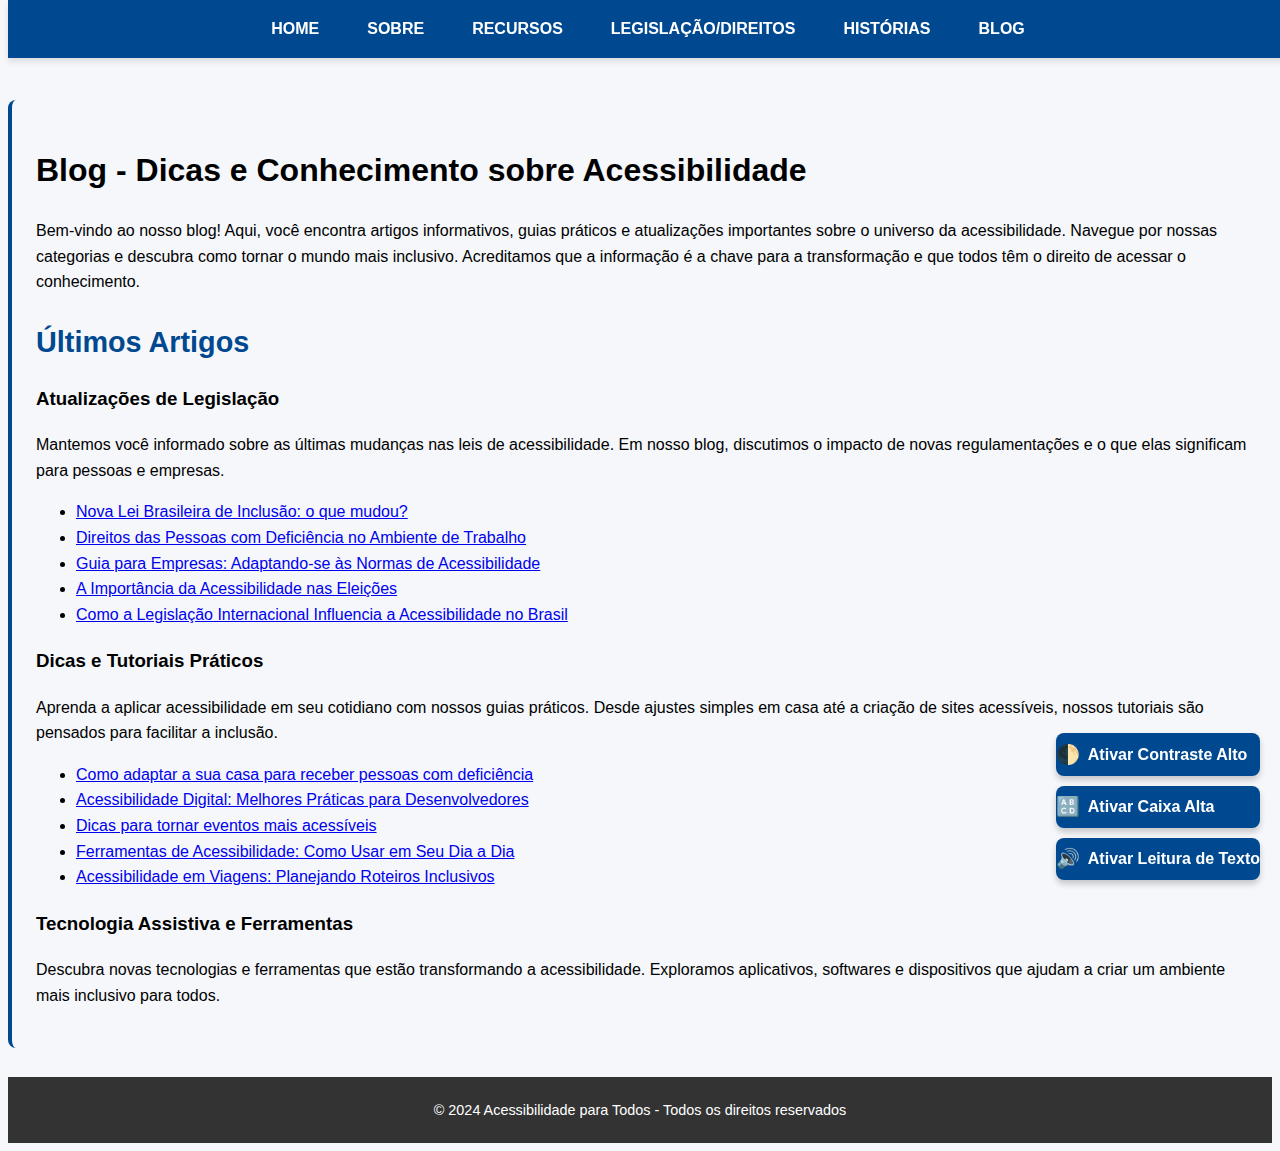
<file: blog.html>
<!DOCTYPE html>
<html lang="pt-br">
  <head>
    <meta charset="UTF-8" />
    <meta name="viewport" content="width=device-width, initial-scale=1.0" />
    <title>Acessibilidade para Todos</title>
    <link rel="stylesheet" href="styles.css" />
  </head>
  <body>
    <div class="accessibility-controls">
      <button id="contrasteBtn">Ativar Contraste Alto</button>
      <button id="caixaAltaBtn">Ativar Caixa Alta</button>
      <button id="leituraBtn">Ativar Leitura de Texto</button>
    </div>
    <div vw class="enabled">
      <div vw-access-button class="active"></div>
      <div vw-plugin-wrapper>
        <div class="vw-plugin-top-wrapper"></div>
      </div>
    </div>
    <script src="https://vlibras.gov.br/app/vlibras-plugin.js"></script>
    <script>
      new window.VLibras.Widget("https://vlibras.gov.br/app");
    </script>
    <nav>
      <a href="index.html" class="leitura-texto">HOME</a>
      <a href="sobre.html" class="leitura-texto">SOBRE</a>
      <a href="recursos.html" class="leitura-texto">RECURSOS</a>
      <a href="legislacao.html" class="leitura-texto">LEGISLAÇÃO/DIREITOS</a>
      <a href="historias.html" class="leitura-texto">HISTÓRIAS</a>
      <a href="blog.html" class="leitura-texto">BLOG</a>
    </nav>
    <main>
      <section id="blog">
        <h1 class="leitura-texto">
          Blog - Dicas e Conhecimento sobre Acessibilidade
        </h1>
        <p class="leitura-texto">
          Bem-vindo ao nosso blog! Aqui, você encontra artigos informativos,
          guias práticos e atualizações importantes sobre o universo da
          acessibilidade. Navegue por nossas categorias e descubra como tornar o
          mundo mais inclusivo. Acreditamos que a informação é a chave para a
          transformação e que todos têm o direito de acessar o conhecimento.
        </p>
        <h2 class="leitura-texto">Últimos Artigos</h2>
        <article>
          <h3 class="leitura-texto">Atualizações de Legislação</h3>
          <p class="leitura-texto">
            Mantemos você informado sobre as últimas mudanças nas leis de
            acessibilidade. Em nosso blog, discutimos o impacto de novas
            regulamentações e o que elas significam para pessoas e empresas.
          </p>
          <ul>
            <li>
              <a href="#" class="leitura-texto"
                >Nova Lei Brasileira de Inclusão: o que mudou?</a
              >
            </li>
            <li>
              <a href="#" class="leitura-texto"
                >Direitos das Pessoas com Deficiência no Ambiente de Trabalho</a
              >
            </li>
            <li>
              <a href="#" class="leitura-texto"
                >Guia para Empresas: Adaptando-se às Normas de Acessibilidade</a
              >
            </li>
            <li>
              <a href="#" class="leitura-texto"
                >A Importância da Acessibilidade nas Eleições</a
              >
            </li>
            <li>
              <a href="#" class="leitura-texto"
                >Como a Legislação Internacional Influencia a Acessibilidade no
                Brasil</a
              >
            </li>
          </ul>
        </article>

        <article>
          <h3 class="leitura-texto">Dicas e Tutoriais Práticos</h3>
          <p class="leitura-texto">
            Aprenda a aplicar acessibilidade em seu cotidiano com nossos guias
            práticos. Desde ajustes simples em casa até a criação de sites
            acessíveis, nossos tutoriais são pensados para facilitar a inclusão.
          </p>
          <ul>
            <li>
              <a href="#" class="leitura-texto"
                >Como adaptar a sua casa para receber pessoas com deficiência</a
              >
            </li>
            <li>
              <a href="#" class="leitura-texto"
                >Acessibilidade Digital: Melhores Práticas para
                Desenvolvedores</a
              >
            </li>
            <li>
              <a href="#" class="leitura-texto"
                >Dicas para tornar eventos mais acessíveis</a
              >
            </li>
            <li>
              <a href="#" class="leitura-texto"
                >Ferramentas de Acessibilidade: Como Usar em Seu Dia a Dia</a
              >
            </li>
            <li>
              <a href="#" class="leitura-texto"
                >Acessibilidade em Viagens: Planejando Roteiros Inclusivos</a
              >
            </li>
          </ul>
        </article>
        <article>
          <h3 class="leitura-texto">Tecnologia Assistiva e Ferramentas</h3>
          <p class="leitura-texto">
            Descubra novas tecnologias e ferramentas que estão transformando a
            acessibilidade. Exploramos aplicativos, softwares e dispositivos que
            ajudam a criar um ambiente mais inclusivo para todos.
          </p>
        </article>
      </section>
    </main>
    <footer>
      <p class="leitura-texto">
        &copy; 2024 Acessibilidade para Todos - Todos os direitos reservados
      </p>
    </footer>
    <script src="script.js"></script>
  </body>
</html>
</file>
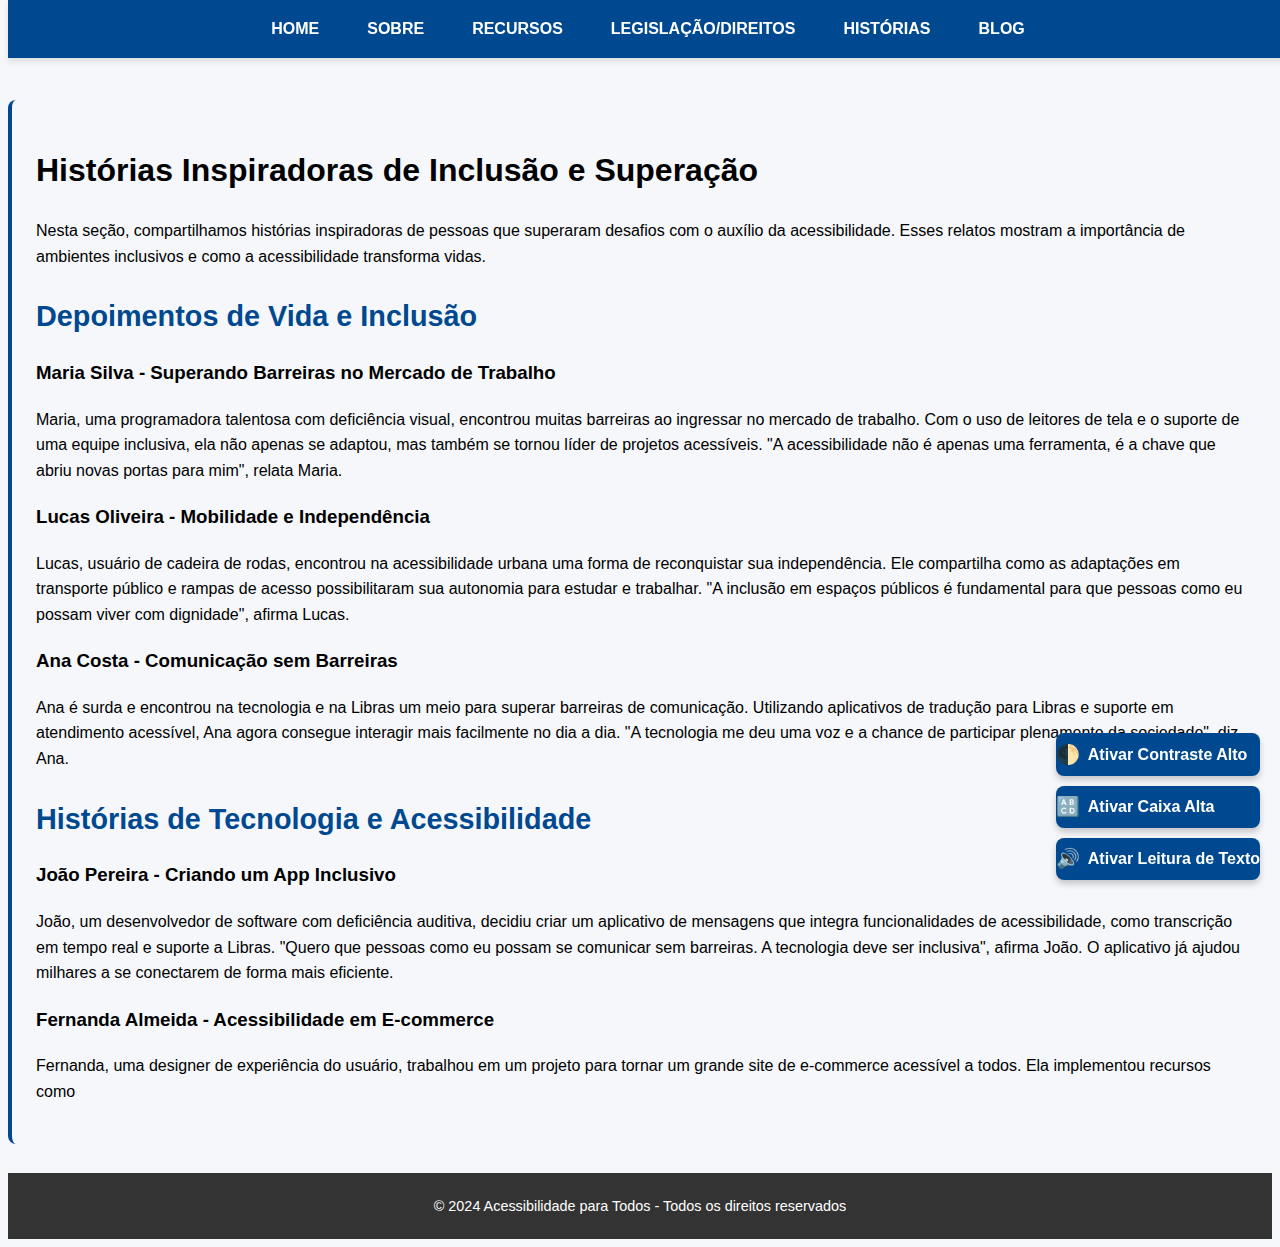
<file: historias.html>
<!DOCTYPE html>
<html lang="pt-br">
  <head>
    <meta charset="UTF-8" />
    <meta name="viewport" content="width=device-width, initial-scale=1.0" />
    <title>Acessibilidade para Todos</title>
    <link rel="stylesheet" href="styles.css" />
  </head>
  <body>
    <div class="accessibility-controls">
      <button id="contrasteBtn">Ativar Contraste Alto</button>
      <button id="caixaAltaBtn">Ativar Caixa Alta</button>
      <button id="leituraBtn">Ativar Leitura de Texto</button>
    </div>
    <div vw class="enabled">
      <div vw-access-button class="active"></div>
      <div vw-plugin-wrapper>
        <div class="vw-plugin-top-wrapper"></div>
      </div>
    </div>
    <script src="https://vlibras.gov.br/app/vlibras-plugin.js"></script>
    <script>
      new window.VLibras.Widget("https://vlibras.gov.br/app");
    </script>

    <nav>
      <a href="index.html" class="leitura-texto">HOME</a>
      <a href="sobre.html" class="leitura-texto">SOBRE</a>
      <a href="recursos.html" class="leitura-texto">RECURSOS</a>
      <a href="legislacao.html" class="leitura-texto">LEGISLAÇÃO/DIREITOS</a>
      <a href="historias.html" class="leitura-texto">HISTÓRIAS</a>
      <a href="blog.html" class="leitura-texto">BLOG</a>
    </nav>
    <main>
      <section id="stories">
        <h1 class="leitura-texto">
          Histórias Inspiradoras de Inclusão e Superação
        </h1>
        <p class="leitura-texto">
          Nesta seção, compartilhamos histórias inspiradoras de pessoas que
          superaram desafios com o auxílio da acessibilidade. Esses relatos
          mostram a importância de ambientes inclusivos e como a acessibilidade
          transforma vidas.
        </p>

        <h2 class="leitura-texto">Depoimentos de Vida e Inclusão</h2>
        <article>
          <h3 class="leitura-texto">
            Maria Silva - Superando Barreiras no Mercado de Trabalho
          </h3>
          <p class="leitura-texto">
            Maria, uma programadora talentosa com deficiência visual, encontrou
            muitas barreiras ao ingressar no mercado de trabalho. Com o uso de
            leitores de tela e o suporte de uma equipe inclusiva, ela não apenas
            se adaptou, mas também se tornou líder de projetos acessíveis. "A
            acessibilidade não é apenas uma ferramenta, é a chave que abriu
            novas portas para mim", relata Maria.
          </p>
        </article>
        <article>
          <h3 class="leitura-texto">
            Lucas Oliveira - Mobilidade e Independência
          </h3>
          <p class="leitura-texto">
            Lucas, usuário de cadeira de rodas, encontrou na acessibilidade
            urbana uma forma de reconquistar sua independência. Ele compartilha
            como as adaptações em transporte público e rampas de acesso
            possibilitaram sua autonomia para estudar e trabalhar. "A inclusão
            em espaços públicos é fundamental para que pessoas como eu possam
            viver com dignidade", afirma Lucas.
          </p>
        </article>
        <article>
          <h3 class="leitura-texto">Ana Costa - Comunicação sem Barreiras</h3>
          <p class="leitura-texto">
            Ana é surda e encontrou na tecnologia e na Libras um meio para
            superar barreiras de comunicação. Utilizando aplicativos de tradução
            para Libras e suporte em atendimento acessível, Ana agora consegue
            interagir mais facilmente no dia a dia. "A tecnologia me deu uma voz
            e a chance de participar plenamente da sociedade", diz Ana.
          </p>
        </article>
        <h2 class="leitura-texto">Histórias de Tecnologia e Acessibilidade</h2>
        <article>
          <h3 class="leitura-texto">João Pereira - Criando um App Inclusivo</h3>
          <p class="leitura-texto">
            João, um desenvolvedor de software com deficiência auditiva, decidiu
            criar um aplicativo de mensagens que integra funcionalidades de
            acessibilidade, como transcrição em tempo real e suporte a Libras.
            "Quero que pessoas como eu possam se comunicar sem barreiras. A
            tecnologia deve ser inclusiva", afirma João. O aplicativo já ajudou
            milhares a se conectarem de forma mais eficiente.
          </p>
        </article>
        <article>
          <h3 class="leitura-texto">
            Fernanda Almeida - Acessibilidade em E-commerce
          </h3>
          <p class="leitura-texto">
            Fernanda, uma designer de experiência do usuário, trabalhou em um
            projeto para tornar um grande site de e-commerce acessível a todos.
            Ela implementou recursos como
          </p>
        </article>
      </section>
    </main>
    <footer>
      <p class="leitura-texto">
        &copy; 2024 Acessibilidade para Todos - Todos os direitos reservados
      </p>
    </footer>
    <script src="script.js"></script>
  </body>
</html>
</file>
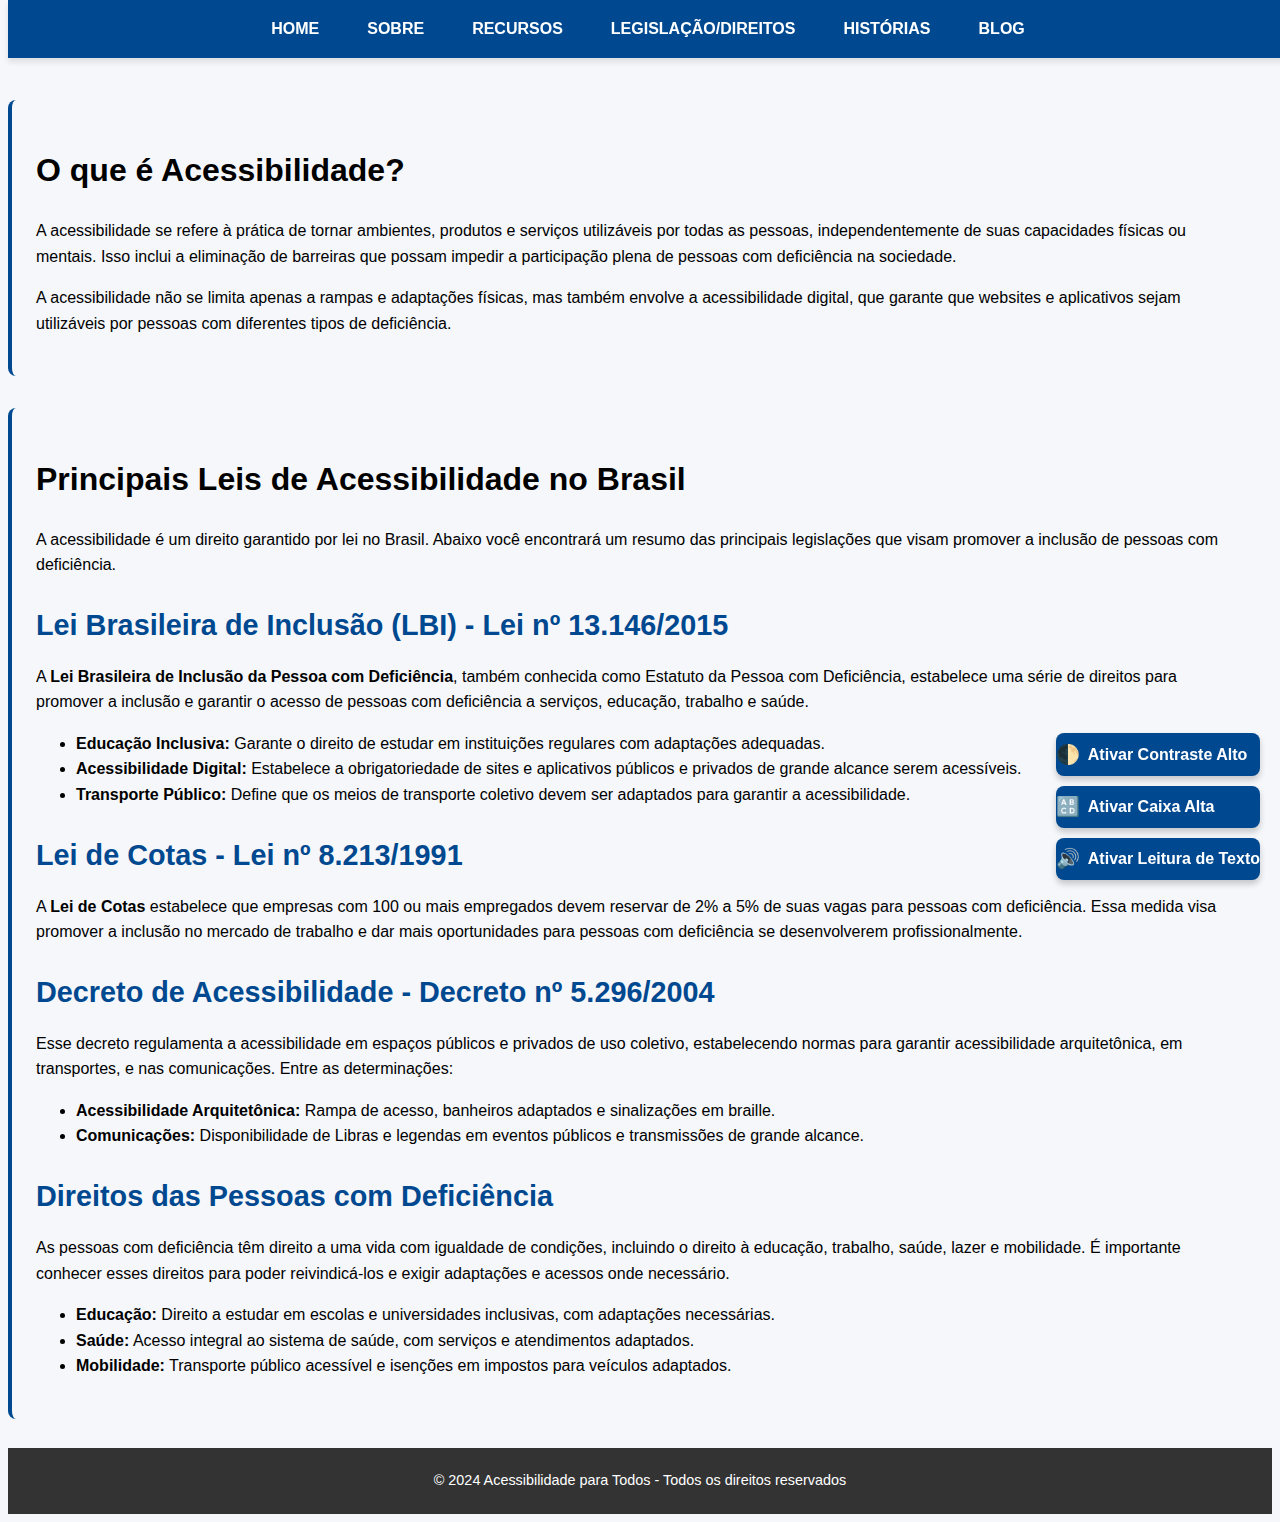
<file: legislacao.html>
<!DOCTYPE html>
<html lang="pt-br">
<head>
  <meta charset="UTF-8" />
  <meta name="viewport" content="width=device-width, initial-scale=1.0" />
  <title>Acessibilidade para Todos</title>
  <link rel="stylesheet" href="styles.css" />
</head>
<body>
  <div class="accessibility-controls">
    <button id="contrasteBtn">Ativar Contraste Alto</button>
    <button id="caixaAltaBtn">Ativar Caixa Alta</button>
    <button id="leituraBtn">Ativar Leitura de Texto</button>
</div>    
  <div vw class="enabled">
    <div vw-access-button class="active"></div>
    <div vw-plugin-wrapper>
      <div class="vw-plugin-top-wrapper"></div>
    </div>
  </div>
  <script src="https://vlibras.gov.br/app/vlibras-plugin.js"></script>
  <script>
    new window.VLibras.Widget("https://vlibras.gov.br/app");
  </script>
    <nav>
      <a href="index.html"class="leitura-texto">HOME</a>
      <a href="sobre.html"class="leitura-texto">SOBRE</a>
      <a href="recursos.html"class="leitura-texto">RECURSOS</a>
      <a href="legislacao.html"class="leitura-texto">LEGISLAÇÃO/DIREITOS</a>
      <a href="historias.html"class="leitura-texto">HISTÓRIAS</a>
      <a href="blog.html"class="leitura-texto">BLOG</a>
    </nav>
  <main>
    <section id="introducao">
      <h1 class="leitura-texto">O que é Acessibilidade?</h1>
      <p class="leitura-texto">
        A acessibilidade se refere à prática de tornar ambientes, produtos e serviços utilizáveis por todas as pessoas, independentemente de suas capacidades físicas ou mentais. Isso inclui a eliminação de barreiras que possam impedir a participação plena de pessoas com deficiência na sociedade.
      </p>
      <p class="leitura-texto">
        A acessibilidade não se limita apenas a rampas e adaptações físicas, mas também envolve a acessibilidade digital, que garante que websites e aplicativos sejam utilizáveis por pessoas com diferentes tipos de deficiência.
      </p>
    </section>
    <section id="legislation">
      <h1 class="leitura-texto">Principais Leis de Acessibilidade no Brasil</h1>
      <p class="leitura-texto">
        A acessibilidade é um direito garantido por lei no Brasil. Abaixo você encontrará um resumo das principais legislações que visam promover a inclusão de pessoas com deficiência.
      </p>
      <h2 class="leitura-texto">Lei Brasileira de Inclusão (LBI) - Lei nº 13.146/2015</h2>
      <p class="leitura-texto">
        A <strong>Lei Brasileira de Inclusão da Pessoa com Deficiência</strong>, também conhecida como Estatuto da Pessoa com Deficiência, estabelece uma série de direitos para promover a inclusão e garantir o acesso de pessoas com deficiência a serviços, educação, trabalho e saúde.
        <ul>
          <li><strong class="leitura-texto">Educação Inclusiva:</strong> Garante o direito de estudar em instituições regulares com adaptações adequadas.</li>
          <li><strong class="leitura-texto">Acessibilidade Digital:</strong> Estabelece a obrigatoriedade de sites e aplicativos públicos e privados de grande alcance serem acessíveis.</li>
          <li><strong class="leitura-texto">Transporte Público:</strong> Define que os meios de transporte coletivo devem ser adaptados para garantir a acessibilidade.</li>
        </ul>
      </p>
      <h2 class="leitura-texto">Lei de Cotas - Lei nº 8.213/1991</h2>
      <p class="leitura-texto">
        A <strong class="leitura-texto">Lei de Cotas</strong> estabelece que empresas com 100 ou mais empregados devem reservar de 2% a 5% de suas vagas para pessoas com deficiência. Essa medida visa promover a inclusão no mercado de trabalho e dar mais oportunidades para pessoas com deficiência se desenvolverem profissionalmente.
      </p>
      <h2 class="leitura-texto">Decreto de Acessibilidade - Decreto nº 5.296/2004</h2>
      <p class="leitura-texto">
        Esse decreto regulamenta a acessibilidade em espaços públicos e privados de uso coletivo, estabelecendo normas para garantir acessibilidade arquitetônica, em transportes, e nas comunicações. Entre as determinações:
        <ul>
          <li><strong class="leitura-texto">Acessibilidade Arquitetônica:</strong> Rampa de acesso, banheiros adaptados e sinalizações em braille.</li>
          <li><strong class="leitura-texto">Comunicações:</strong> Disponibilidade de Libras e legendas em eventos públicos e transmissões de grande alcance.</li>
        </ul>
      </p>
      <h2 class="leitura-texto">Direitos das Pessoas com Deficiência</h2>
      <p class="leitura-texto">
        As pessoas com deficiência têm direito a uma vida com igualdade de condições, incluindo o direito à educação, trabalho, saúde, lazer e mobilidade. É importante conhecer esses direitos para poder reivindicá-los e exigir adaptações e acessos onde necessário.
      </p>
      <ul>
        <li><strong class="leitura-texto">Educação:</strong> Direito a estudar em escolas e universidades inclusivas, com adaptações necessárias.</li>
        <li><strong class="leitura-texto">Saúde:</strong> Acesso integral ao sistema de saúde, com serviços e atendimentos adaptados.</li>
        <li><strong class="leitura-texto">Mobilidade:</strong> Transporte público acessível e isenções em impostos para veículos adaptados.</li>
      </ul>
    </section>
  </main>
  <footer>
    <p class="leitura-texto">&copy; 2024 Acessibilidade para Todos - Todos os direitos reservados</p>
  </footer>
  <script src="script.js"></script>

</body>
</html>
</file>
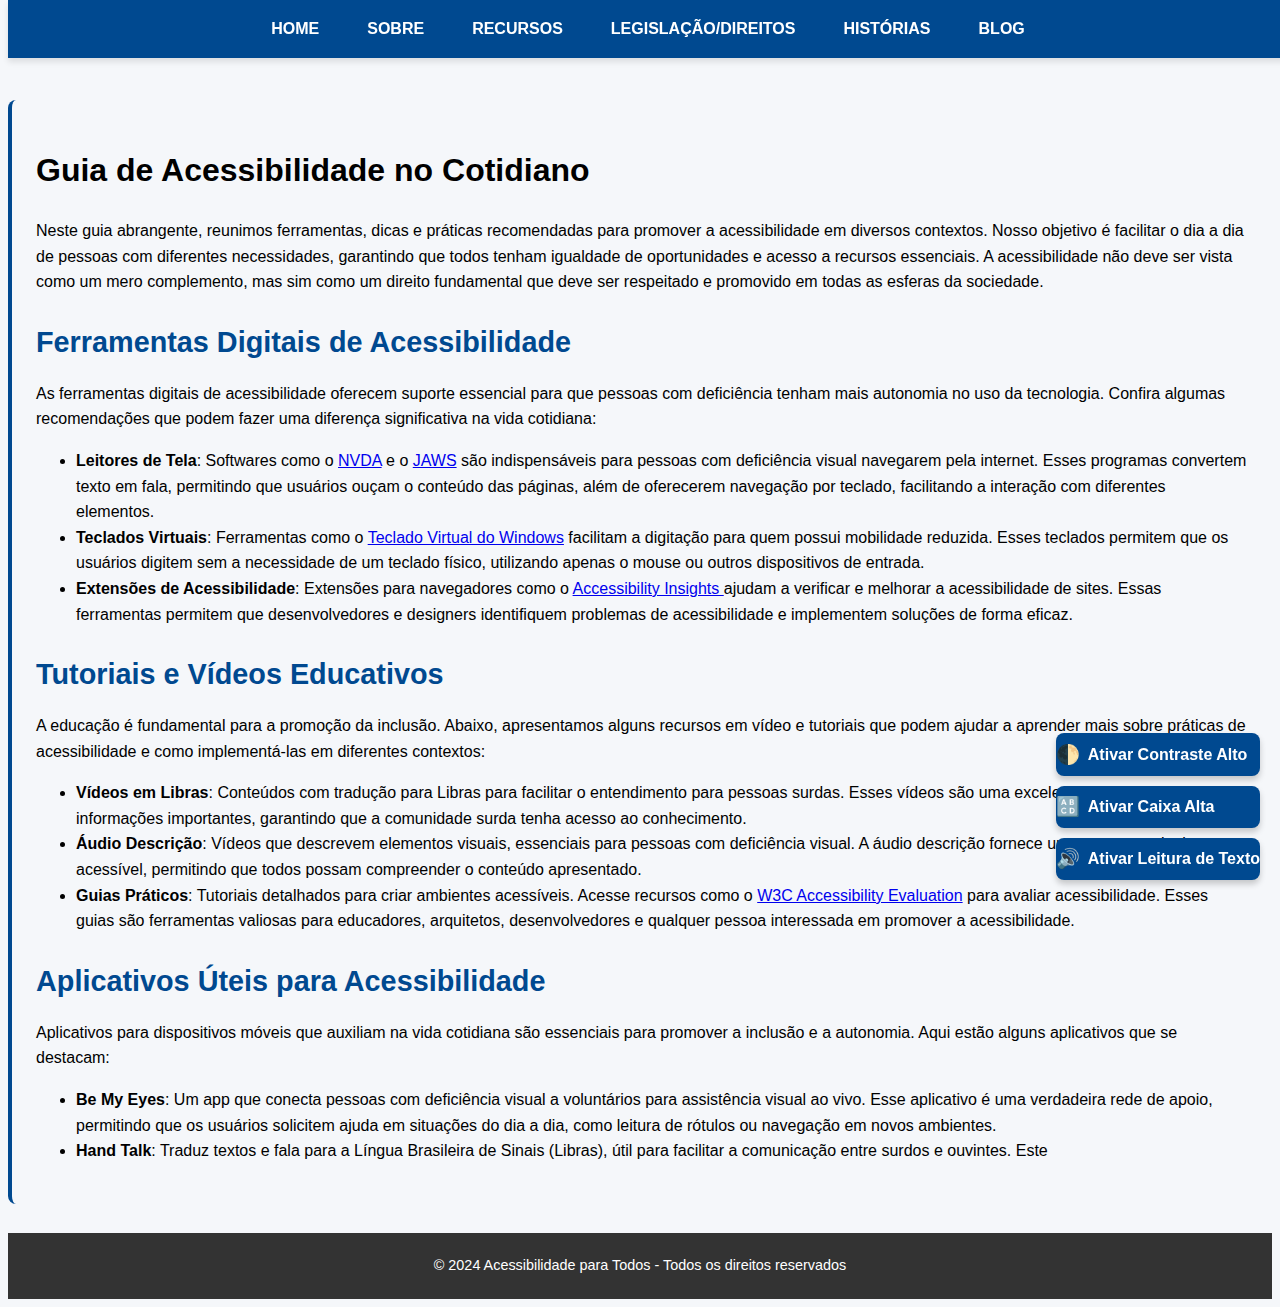
<file: recursos.html>
<!DOCTYPE html>
<html lang="pt-br">
  <head>
    <meta charset="UTF-8" />
    <meta name="viewport" content="width=device-width, initial-scale=1.0" />
    <title>Acessibilidade para Todos</title>
    <link rel="stylesheet" href="styles.css" />
  </head>
  <body>
    <div class="accessibility-controls">
      <button id="contrasteBtn">Ativar Contraste Alto</button>
      <button id="caixaAltaBtn">Ativar Caixa Alta</button>
      <button id="leituraBtn">Ativar Leitura de Texto</button>
    </div>
    <div vw class="enabled">
      <div vw-access-button class="active"></div>
      <div vw-plugin-wrapper>
        <div class="vw-plugin-top-wrapper"></div>
      </div>
    </div>
    <script src="https://vlibras.gov.br/app/vlibras-plugin.js"></script>
    <script>
      new window.VLibras.Widget("https://vlibras.gov.br/app");
    </script>
    <nav>
      <a href="index.html" class="leitura-texto">HOME</a>
      <a href="sobre.html" class="leitura-texto">SOBRE</a>
      <a href="recursos.html" class="leitura-texto">RECURSOS</a>
      <a href="legislacao.html" class="leitura-texto">LEGISLAÇÃO/DIREITOS</a>
      <a href="historias.html" class="leitura-texto">HISTÓRIAS</a>
      <a href="blog.html" class="leitura-texto">BLOG</a>
    </nav>
    <main>
      <section id="resources">
        <h1 class="leitura-texto">Guia de Acessibilidade no Cotidiano</h1>
        <p class="leitura-texto">
          Neste guia abrangente, reunimos ferramentas, dicas e práticas
          recomendadas para promover a acessibilidade em diversos contextos.
          Nosso objetivo é facilitar o dia a dia de pessoas com diferentes
          necessidades, garantindo que todos tenham igualdade de oportunidades e
          acesso a recursos essenciais. A acessibilidade não deve ser vista como
          um mero complemento, mas sim como um direito fundamental que deve ser
          respeitado e promovido em todas as esferas da sociedade.
        </p>
        <h2 class="leitura-texto">Ferramentas Digitais de Acessibilidade</h2>
        <p class="leitura-texto">
          As ferramentas digitais de acessibilidade oferecem suporte essencial
          para que pessoas com deficiência tenham mais autonomia no uso da
          tecnologia. Confira algumas recomendações que podem fazer uma
          diferença significativa na vida cotidiana:
        </p>
        <ul>
          <li>
            <strong class="leitura-texto">Leitores de Tela</strong>: Softwares
            como o
            <a href="https://www.nvaccess.org/" target="_blank">NVDA</a> e o
            <a
              href="https://www.freedomscientific.com/products/software/jaws/"
              target="_blank"
              class="leitura-texto"
              >JAWS</a
            >
            são indispensáveis para pessoas com deficiência visual navegarem
            pela internet. Esses programas convertem texto em fala, permitindo
            que usuários ouçam o conteúdo das páginas, além de oferecerem
            navegação por teclado, facilitando a interação com diferentes
            elementos.
          </li>
          <li>
            <strong class="leitura-texto">Teclados Virtuais</strong>:
            Ferramentas como o
            <a
              href="https://support.microsoft.com/accessibility"
              target="_blank"
              class="leitura-texto"
              >Teclado Virtual do Windows</a
            >
            facilitam a digitação para quem possui mobilidade reduzida. Esses
            teclados permitem que os usuários digitem sem a necessidade de um
            teclado físico, utilizando apenas o mouse ou outros dispositivos de
            entrada.
          </li>
          <li>
            <strong class="leitura-texto">Extensões de Acessibilidade</strong>:
            Extensões para navegadores como o
            <a
              href="https://chrome.google.com/webstore/detail/accessibility-insights/ohkejplfhdkpfgjecpnhbdocphgbflpc"
              target="_blank"
              class="leitura-texto"
              >Accessibility Insights
            </a>
            ajudam a verificar e melhorar a acessibilidade de sites. Essas
            ferramentas permitem que desenvolvedores e designers identifiquem
            problemas de acessibilidade e implementem soluções de forma eficaz.
          </li>
        </ul>
        <h2 class="leitura-texto">Tutoriais e Vídeos Educativos</h2>
        <p class="leitura-texto">
          A educação é fundamental para a promoção da inclusão. Abaixo,
          apresentamos alguns recursos em vídeo e tutoriais que podem ajudar a
          aprender mais sobre práticas de acessibilidade e como implementá-las
          em diferentes contextos:
        </p>
        <ul>
          <li>
            <strong class="leitura-texto">Vídeos em Libras</strong>: Conteúdos
            com tradução para Libras para facilitar o entendimento para pessoas
            surdas. Esses vídeos são uma excelente forma de disseminar
            informações importantes, garantindo que a comunidade surda tenha
            acesso ao conhecimento.
          </li>
          <li>
            <strong class="leitura-texto">Áudio Descrição</strong>: Vídeos que
            descrevem elementos visuais, essenciais para pessoas com deficiência
            visual. A áudio descrição fornece um contexto mais rico e acessível,
            permitindo que todos possam compreender o conteúdo apresentado.
          </li>
          <li>
            <strong class="leitura-texto">Guias Práticos</strong>: Tutoriais
            detalhados para criar ambientes acessíveis. Acesse recursos como o
            <a
              href="https://www.w3.org/WAI/test-evaluate/"
              target="_blank"
              class="leitura-texto"
              >W3C Accessibility Evaluation</a
            >
            para avaliar acessibilidade. Esses guias são ferramentas valiosas
            para educadores, arquitetos, desenvolvedores e qualquer pessoa
            interessada em promover a acessibilidade.
          </li>
        </ul>

        <h2 class="leitura-texto">Aplicativos Úteis para Acessibilidade</h2>
        <p class="leitura-texto">
          Aplicativos para dispositivos móveis que auxiliam na vida cotidiana
          são essenciais para promover a inclusão e a autonomia. Aqui estão
          alguns aplicativos que se destacam:
        </p>
        <ul>
          <li>
            <strong class="leitura-texto">Be My Eyes</strong>: Um app que
            conecta pessoas com deficiência visual a voluntários para
            assistência visual ao vivo. Esse aplicativo é uma verdadeira rede de
            apoio, permitindo que os usuários solicitem ajuda em situações do
            dia a dia, como leitura de rótulos ou navegação em novos ambientes.
          </li>
          <li>
            <strong class="leitura-texto">Hand Talk</strong>: Traduz textos e
            fala para a Língua Brasileira de Sinais (Libras), útil para
            facilitar a comunicação entre surdos e ouvintes. Este
          </li>
        </ul>
      </section>
    </main>
    <footer>
      <p class="leitura-texto">
        &copy; 2024 Acessibilidade para Todos - Todos os direitos reservados
      </p>
    </footer>
    <script src="script.js"></script>
  </body>
</html>
</file>
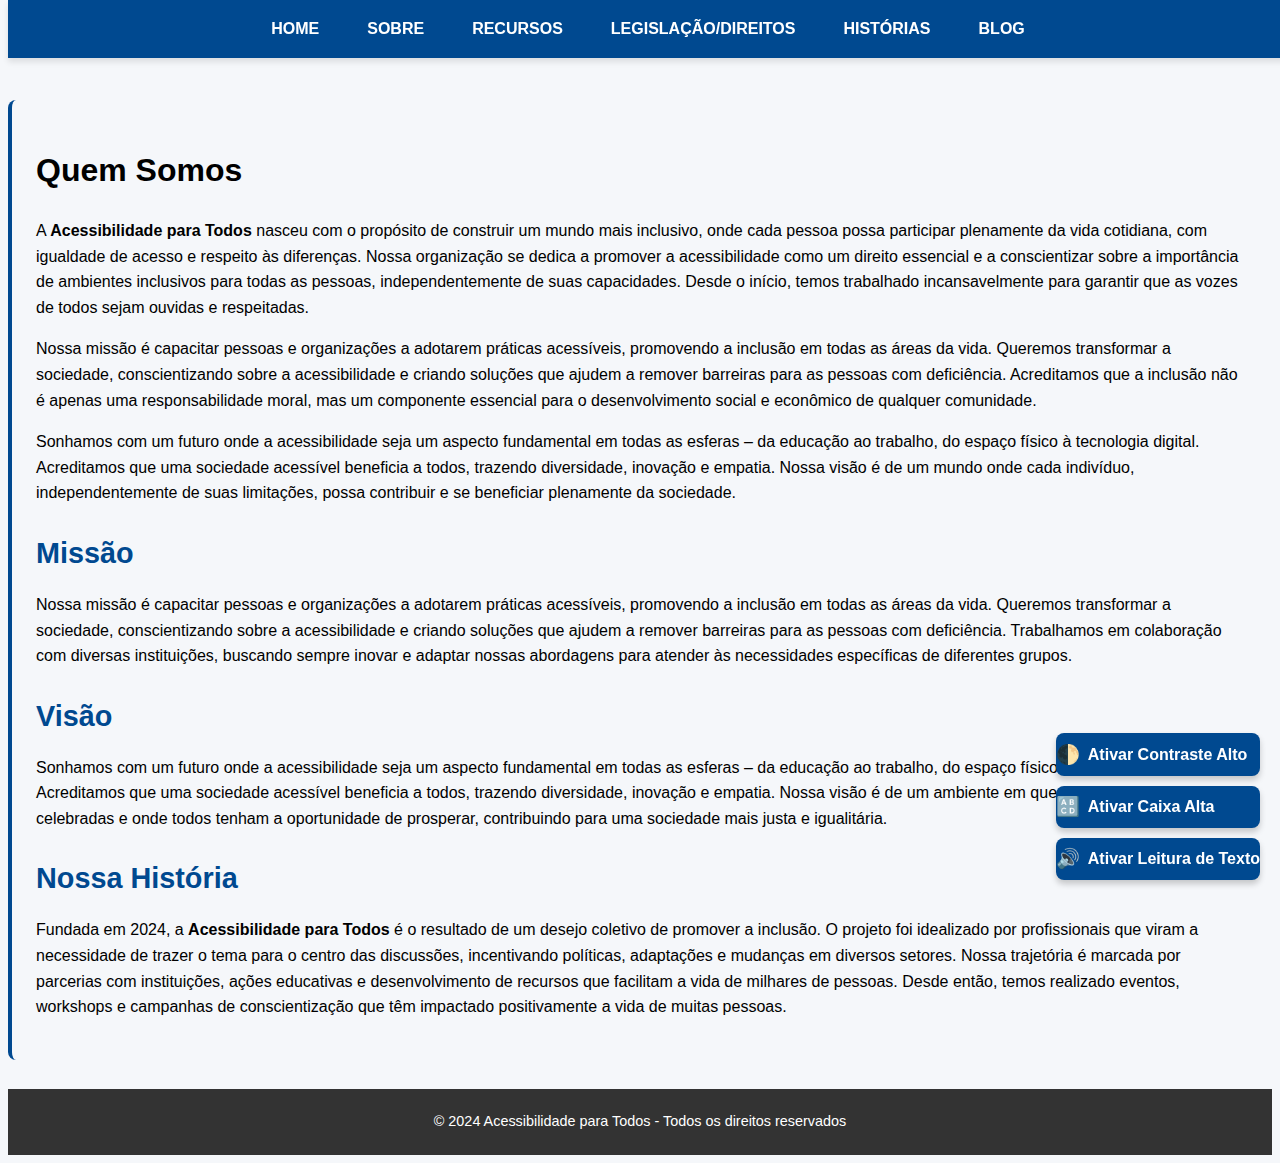
<file: sobre.html>
<!DOCTYPE html>
<html lang="pt-br">
  <head>
    <meta charset="UTF-8" />
    <meta name="viewport" content="width=device-width, initial-scale=1.0" />
    <title>Acessibilidade para Todos</title>
    <link rel="stylesheet" href="styles.css" />
  </head>
  <body>
    <div class="accessibility-controls">
      <button id="contrasteBtn">Ativar Contraste Alto</button>
      <button id="caixaAltaBtn">Ativar Caixa Alta</button>
      <button id="leituraBtn">Ativar Leitura de Texto</button>
    </div>
    <div vw class="enabled">
      <div vw-access-button class="active"></div>
      <div vw-plugin-wrapper>
        <div class="vw-plugin-top-wrapper"></div>
      </div>
    </div>
    <script src="https://vlibras.gov.br/app/vlibras-plugin.js"></script>
    <script>
      new window.VLibras.Widget("https://vlibras.gov.br/app");
    </script>
    <nav>
      <a href="index.html" class="leitura-texto">HOME</a>
      <a href="sobre.html" class="leitura-texto">SOBRE</a>
      <a href="recursos.html" class="leitura-texto">RECURSOS</a>
      <a href="legislacao.html" class="leitura-texto">LEGISLAÇÃO/DIREITOS</a>
      <a href="historias.html" class="leitura-texto">HISTÓRIAS</a>
      <a href="blog.html" class="leitura-texto">BLOG</a>
    </nav>
    <main>
      <section id="about">
        <h1 class="leitura-texto">Quem Somos</h1>
        <p class="leitura-texto">
          A
          <strong class="leitura-texto">Acessibilidade para Todos</strong>
          nasceu com o propósito de construir um mundo mais inclusivo, onde cada
          pessoa possa participar plenamente da vida cotidiana, com igualdade de
          acesso e respeito às diferenças. Nossa organização se dedica a
          promover a acessibilidade como um direito essencial e a conscientizar
          sobre a importância de ambientes inclusivos para todas as pessoas,
          independentemente de suas capacidades. Desde o início, temos
          trabalhado incansavelmente para garantir que as vozes de todos sejam
          ouvidas e respeitadas.
        </p>
        <p class="leitura-texto">
          Nossa missão é capacitar pessoas e organizações a adotarem práticas
          acessíveis, promovendo a inclusão em todas as áreas da vida. Queremos
          transformar a sociedade, conscientizando sobre a acessibilidade e
          criando soluções que ajudem a remover barreiras para as pessoas com
          deficiência. Acreditamos que a inclusão não é apenas uma
          responsabilidade moral, mas um componente essencial para o
          desenvolvimento social e econômico de qualquer comunidade.
        </p>
        <p class="leitura-texto">
          Sonhamos com um futuro onde a acessibilidade seja um aspecto
          fundamental em todas as esferas – da educação ao trabalho, do espaço
          físico à tecnologia digital. Acreditamos que uma sociedade acessível
          beneficia a todos, trazendo diversidade, inovação e empatia. Nossa
          visão é de um mundo onde cada indivíduo, independentemente de suas
          limitações, possa contribuir e se beneficiar plenamente da sociedade.
        </p>

        <h2 class="leitura-texto">Missão</h2>
        <p class="leitura-texto">
          Nossa missão é capacitar pessoas e organizações a adotarem práticas
          acessíveis, promovendo a inclusão em todas as áreas da vida. Queremos
          transformar a sociedade, conscientizando sobre a acessibilidade e
          criando soluções que ajudem a remover barreiras para as pessoas com
          deficiência. Trabalhamos em colaboração com diversas instituições,
          buscando sempre inovar e adaptar nossas abordagens para atender às
          necessidades específicas de diferentes grupos.
        </p>
        <h2 class="leitura-texto">Visão</h2>
        <p class="leitura-texto">
          Sonhamos com um futuro onde a acessibilidade seja um aspecto
          fundamental em todas as esferas – da educação ao trabalho, do espaço
          físico à tecnologia digital. Acreditamos que uma sociedade acessível
          beneficia a todos, trazendo diversidade, inovação e empatia. Nossa
          visão é de um ambiente em que as diferenças sejam celebradas e onde
          todos tenham a oportunidade de prosperar, contribuindo para uma
          sociedade mais justa e igualitária.
        </p>
        <h2 class="leitura-texto">Nossa História</h2>
        <p class="leitura-texto">
          Fundada em 2024, a <strong>Acessibilidade para Todos</strong> é o
          resultado de um desejo coletivo de promover a inclusão. O projeto foi
          idealizado por profissionais que viram a necessidade de trazer o tema
          para o centro das discussões, incentivando políticas, adaptações e
          mudanças em diversos setores. Nossa trajetória é marcada por parcerias
          com instituições, ações educativas e desenvolvimento de recursos que
          facilitam a vida de milhares de pessoas. Desde então, temos realizado
          eventos, workshops e campanhas de conscientização que têm impactado
          positivamente a vida de muitas pessoas.
        </p>
      </section>
    </main>
    <footer>
      <p class="leitura-texto">
        &copy; 2024 Acessibilidade para Todos - Todos os direitos reservados
      </p>
    </footer>
    <script src="script.js"></script>
  </body>
</html>
</file>
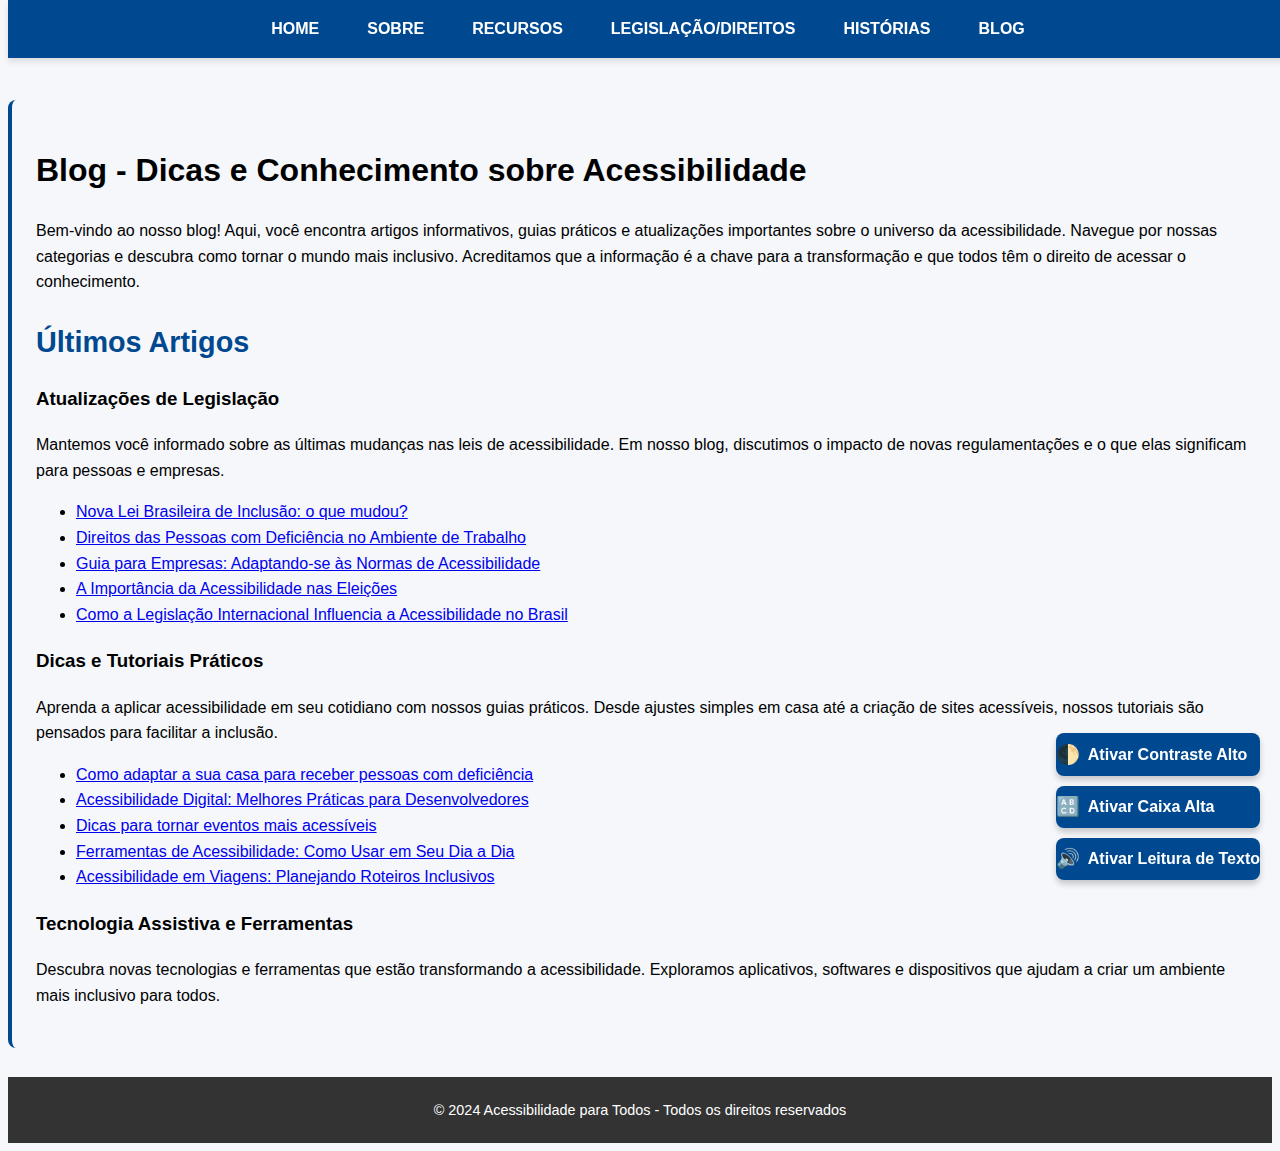
<file: Site com Acessibilidade/blog.html>
<!DOCTYPE html>
<html lang="pt-br">
  <head>
    <meta charset="UTF-8" />
    <meta name="viewport" content="width=device-width, initial-scale=1.0" />
    <title>Acessibilidade para Todos</title>
    <link rel="stylesheet" href="CSS/styles.css" />
  </head>
  <body>
    <div class="accessibility-controls">
      <button id="contrasteBtn">Ativar Contraste Alto</button>
      <button id="caixaAltaBtn">Ativar Caixa Alta</button>
      <button id="leituraBtn">Ativar Leitura de Texto</button>
    </div>
    <div vw class="enabled">
      <div vw-access-button class="active"></div>
      <div vw-plugin-wrapper>
        <div class="vw-plugin-top-wrapper"></div>
      </div>
    </div>
    <script src="https://vlibras.gov.br/app/vlibras-plugin.js"></script>
    <script>
      new window.VLibras.Widget("https://vlibras.gov.br/app");
    </script>
    <nav>
      <a href="index.html" class="leitura-texto">HOME</a>
      <a href="sobre.html" class="leitura-texto">SOBRE</a>
      <a href="recursos.html" class="leitura-texto">RECURSOS</a>
      <a href="legislacao.html" class="leitura-texto">LEGISLAÇÃO/DIREITOS</a>
      <a href="historias.html" class="leitura-texto">HISTÓRIAS</a>
      <a href="blog.html" class="leitura-texto">BLOG</a>
    </nav>
    <main>
      <section id="blog">
        <h1 class="leitura-texto">
          Blog - Dicas e Conhecimento sobre Acessibilidade
        </h1>
        <p class="leitura-texto">
          Bem-vindo ao nosso blog! Aqui, você encontra artigos informativos,
          guias práticos e atualizações importantes sobre o universo da
          acessibilidade. Navegue por nossas categorias e descubra como tornar o
          mundo mais inclusivo. Acreditamos que a informação é a chave para a
          transformação e que todos têm o direito de acessar o conhecimento.
        </p>
        <h2 class="leitura-texto">Últimos Artigos</h2>
        <article>
          <h3 class="leitura-texto">Atualizações de Legislação</h3>
          <p class="leitura-texto">
            Mantemos você informado sobre as últimas mudanças nas leis de
            acessibilidade. Em nosso blog, discutimos o impacto de novas
            regulamentações e o que elas significam para pessoas e empresas.
          </p>
          <ul>
            <li>
              <a href="#" class="leitura-texto"
                >Nova Lei Brasileira de Inclusão: o que mudou?</a
              >
            </li>
            <li>
              <a href="#" class="leitura-texto"
                >Direitos das Pessoas com Deficiência no Ambiente de Trabalho</a
              >
            </li>
            <li>
              <a href="#" class="leitura-texto"
                >Guia para Empresas: Adaptando-se às Normas de Acessibilidade</a
              >
            </li>
            <li>
              <a href="#" class="leitura-texto"
                >A Importância da Acessibilidade nas Eleições</a
              >
            </li>
            <li>
              <a href="#" class="leitura-texto"
                >Como a Legislação Internacional Influencia a Acessibilidade no
                Brasil</a
              >
            </li>
          </ul>
        </article>

        <article>
          <h3 class="leitura-texto">Dicas e Tutoriais Práticos</h3>
          <p class="leitura-texto">
            Aprenda a aplicar acessibilidade em seu cotidiano com nossos guias
            práticos. Desde ajustes simples em casa até a criação de sites
            acessíveis, nossos tutoriais são pensados para facilitar a inclusão.
          </p>
          <ul>
            <li>
              <a href="#" class="leitura-texto"
                >Como adaptar a sua casa para receber pessoas com deficiência</a
              >
            </li>
            <li>
              <a href="#" class="leitura-texto"
                >Acessibilidade Digital: Melhores Práticas para
                Desenvolvedores</a
              >
            </li>
            <li>
              <a href="#" class="leitura-texto"
                >Dicas para tornar eventos mais acessíveis</a
              >
            </li>
            <li>
              <a href="#" class="leitura-texto"
                >Ferramentas de Acessibilidade: Como Usar em Seu Dia a Dia</a
              >
            </li>
            <li>
              <a href="#" class="leitura-texto"
                >Acessibilidade em Viagens: Planejando Roteiros Inclusivos</a
              >
            </li>
          </ul>
        </article>
        <article>
          <h3 class="leitura-texto">Tecnologia Assistiva e Ferramentas</h3>
          <p class="leitura-texto">
            Descubra novas tecnologias e ferramentas que estão transformando a
            acessibilidade. Exploramos aplicativos, softwares e dispositivos que
            ajudam a criar um ambiente mais inclusivo para todos.
          </p>
        </article>
      </section>
    </main>
    <footer>
      <p class="leitura-texto">
        &copy; 2024 Acessibilidade para Todos - Todos os direitos reservados
      </p>
    </footer>
    <script src="JS/script.js"></script>
  </body>
</html>
</file>
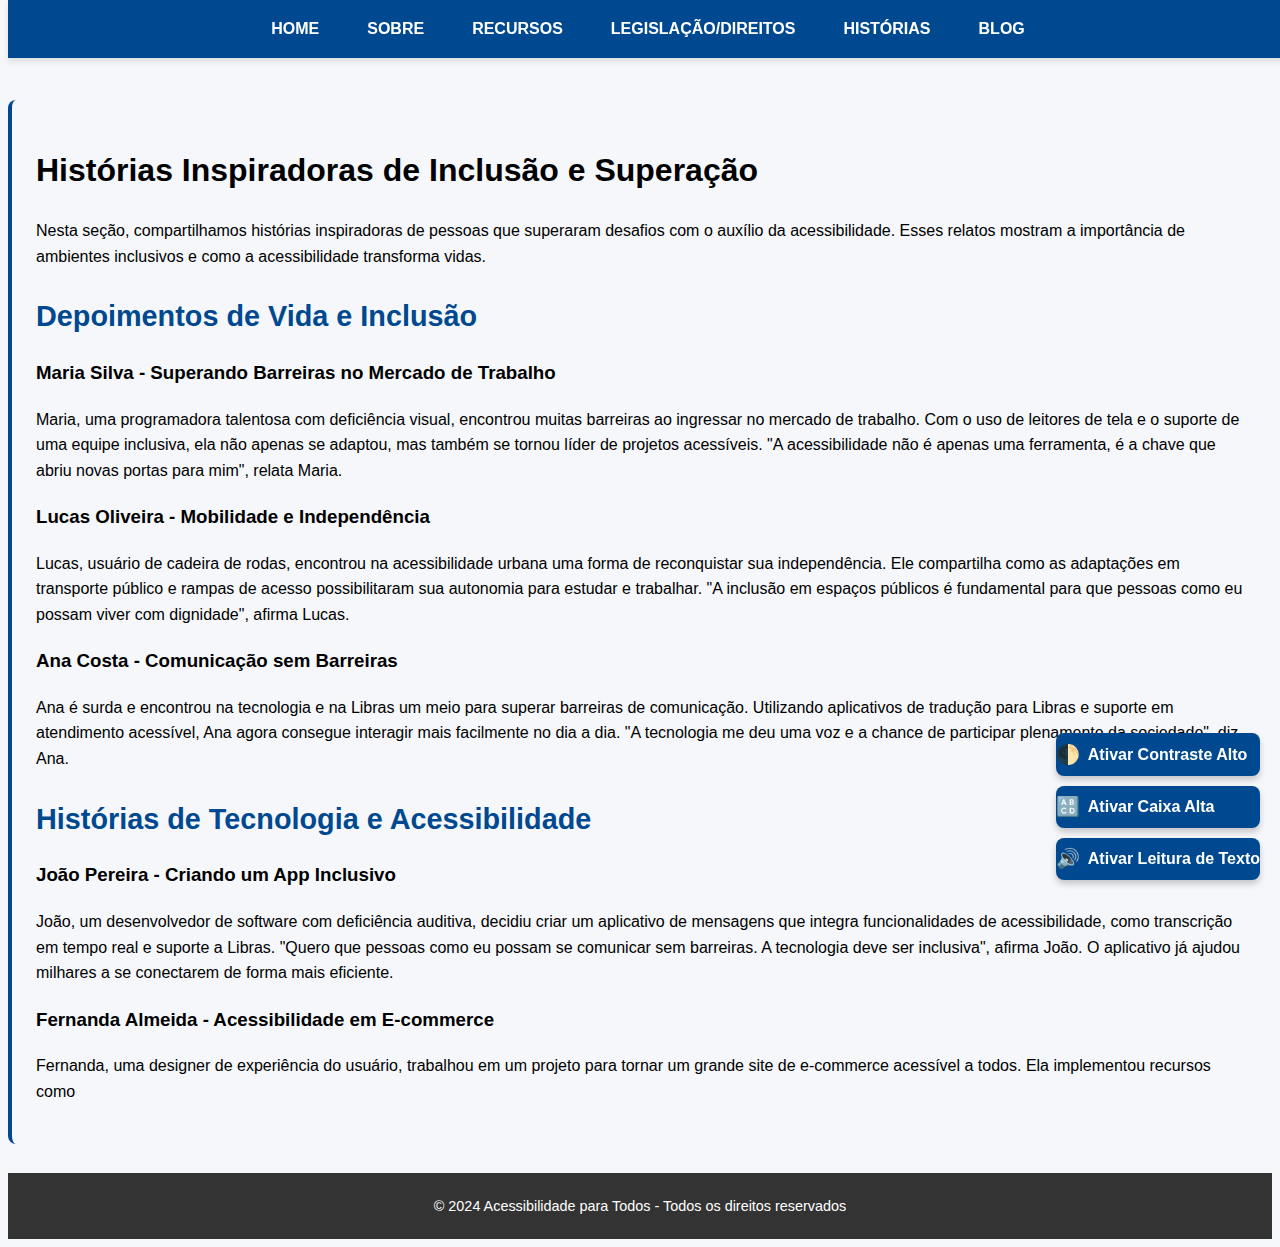
<file: Site com Acessibilidade/historias.html>
<!DOCTYPE html>
<html lang="pt-br">
  <head>
    <meta charset="UTF-8" />
    <meta name="viewport" content="width=device-width, initial-scale=1.0" />
    <title>Acessibilidade para Todos</title>
    <link rel="stylesheet" href="CSS/styles.css" />
  </head>
  <body>
    <div class="accessibility-controls">
      <button id="contrasteBtn">Ativar Contraste Alto</button>
      <button id="caixaAltaBtn">Ativar Caixa Alta</button>
      <button id="leituraBtn">Ativar Leitura de Texto</button>
    </div>
    <div vw class="enabled">
      <div vw-access-button class="active"></div>
      <div vw-plugin-wrapper>
        <div class="vw-plugin-top-wrapper"></div>
      </div>
    </div>
    <script src="https://vlibras.gov.br/app/vlibras-plugin.js"></script>
    <script>
      new window.VLibras.Widget("https://vlibras.gov.br/app");
    </script>

    <nav>
      <a href="index.html" class="leitura-texto">HOME</a>
      <a href="sobre.html" class="leitura-texto">SOBRE</a>
      <a href="recursos.html" class="leitura-texto">RECURSOS</a>
      <a href="legislacao.html" class="leitura-texto">LEGISLAÇÃO/DIREITOS</a>
      <a href="historias.html" class="leitura-texto">HISTÓRIAS</a>
      <a href="blog.html" class="leitura-texto">BLOG</a>
    </nav>
    <main>
      <section id="stories">
        <h1 class="leitura-texto">
          Histórias Inspiradoras de Inclusão e Superação
        </h1>
        <p class="leitura-texto">
          Nesta seção, compartilhamos histórias inspiradoras de pessoas que
          superaram desafios com o auxílio da acessibilidade. Esses relatos
          mostram a importância de ambientes inclusivos e como a acessibilidade
          transforma vidas.
        </p>

        <h2 class="leitura-texto">Depoimentos de Vida e Inclusão</h2>
        <article>
          <h3 class="leitura-texto">
            Maria Silva - Superando Barreiras no Mercado de Trabalho
          </h3>
          <p class="leitura-texto">
            Maria, uma programadora talentosa com deficiência visual, encontrou
            muitas barreiras ao ingressar no mercado de trabalho. Com o uso de
            leitores de tela e o suporte de uma equipe inclusiva, ela não apenas
            se adaptou, mas também se tornou líder de projetos acessíveis. "A
            acessibilidade não é apenas uma ferramenta, é a chave que abriu
            novas portas para mim", relata Maria.
          </p>
        </article>
        <article>
          <h3 class="leitura-texto">
            Lucas Oliveira - Mobilidade e Independência
          </h3>
          <p class="leitura-texto">
            Lucas, usuário de cadeira de rodas, encontrou na acessibilidade
            urbana uma forma de reconquistar sua independência. Ele compartilha
            como as adaptações em transporte público e rampas de acesso
            possibilitaram sua autonomia para estudar e trabalhar. "A inclusão
            em espaços públicos é fundamental para que pessoas como eu possam
            viver com dignidade", afirma Lucas.
          </p>
        </article>
        <article>
          <h3 class="leitura-texto">Ana Costa - Comunicação sem Barreiras</h3>
          <p class="leitura-texto">
            Ana é surda e encontrou na tecnologia e na Libras um meio para
            superar barreiras de comunicação. Utilizando aplicativos de tradução
            para Libras e suporte em atendimento acessível, Ana agora consegue
            interagir mais facilmente no dia a dia. "A tecnologia me deu uma voz
            e a chance de participar plenamente da sociedade", diz Ana.
          </p>
        </article>
        <h2 class="leitura-texto">Histórias de Tecnologia e Acessibilidade</h2>
        <article>
          <h3 class="leitura-texto">João Pereira - Criando um App Inclusivo</h3>
          <p class="leitura-texto">
            João, um desenvolvedor de software com deficiência auditiva, decidiu
            criar um aplicativo de mensagens que integra funcionalidades de
            acessibilidade, como transcrição em tempo real e suporte a Libras.
            "Quero que pessoas como eu possam se comunicar sem barreiras. A
            tecnologia deve ser inclusiva", afirma João. O aplicativo já ajudou
            milhares a se conectarem de forma mais eficiente.
          </p>
        </article>
        <article>
          <h3 class="leitura-texto">
            Fernanda Almeida - Acessibilidade em E-commerce
          </h3>
          <p class="leitura-texto">
            Fernanda, uma designer de experiência do usuário, trabalhou em um
            projeto para tornar um grande site de e-commerce acessível a todos.
            Ela implementou recursos como
          </p>
        </article>
      </section>
    </main>
    <footer>
      <p class="leitura-texto">
        &copy; 2024 Acessibilidade para Todos - Todos os direitos reservados
      </p>
    </footer>
    <script src="JS/script.js"></script>
  </body>
</html>
</file>
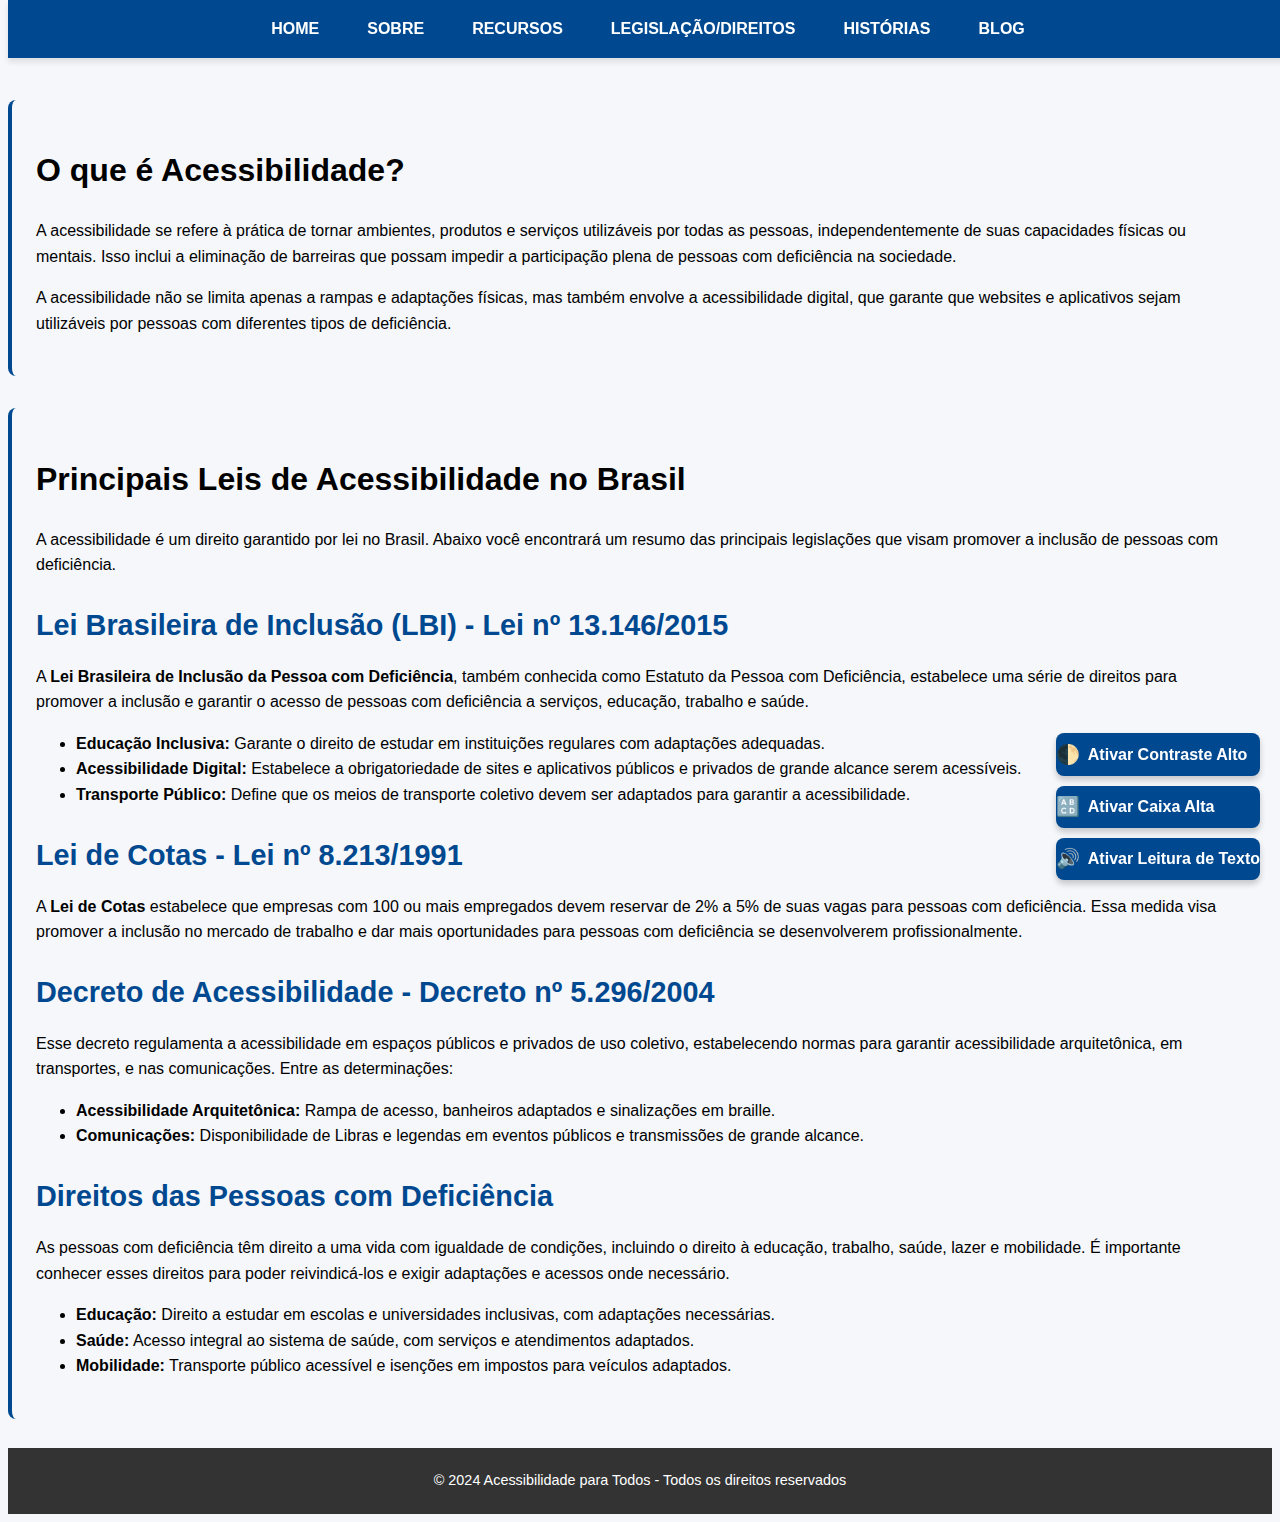
<file: Site com Acessibilidade/legislacao.html>
<!DOCTYPE html>
<html lang="pt-br">
<head>
  <meta charset="UTF-8" />
  <meta name="viewport" content="width=device-width, initial-scale=1.0" />
  <title>Acessibilidade para Todos</title>
  <link rel="stylesheet" href="CSS/styles.css" />
</head>
<body>
  <div class="accessibility-controls">
    <button id="contrasteBtn">Ativar Contraste Alto</button>
    <button id="caixaAltaBtn">Ativar Caixa Alta</button>
    <button id="leituraBtn">Ativar Leitura de Texto</button>
</div>    
  <div vw class="enabled">
    <div vw-access-button class="active"></div>
    <div vw-plugin-wrapper>
      <div class="vw-plugin-top-wrapper"></div>
    </div>
  </div>
  <script src="https://vlibras.gov.br/app/vlibras-plugin.js"></script>
  <script>
    new window.VLibras.Widget("https://vlibras.gov.br/app");
  </script>
    <nav>
      <a href="index.html"class="leitura-texto">HOME</a>
      <a href="sobre.html"class="leitura-texto">SOBRE</a>
      <a href="recursos.html"class="leitura-texto">RECURSOS</a>
      <a href="legislacao.html"class="leitura-texto">LEGISLAÇÃO/DIREITOS</a>
      <a href="historias.html"class="leitura-texto">HISTÓRIAS</a>
      <a href="blog.html"class="leitura-texto">BLOG</a>
    </nav>
  <main>
    <section id="introducao">
      <h1 class="leitura-texto">O que é Acessibilidade?</h1>
      <p class="leitura-texto">
        A acessibilidade se refere à prática de tornar ambientes, produtos e serviços utilizáveis por todas as pessoas, independentemente de suas capacidades físicas ou mentais. Isso inclui a eliminação de barreiras que possam impedir a participação plena de pessoas com deficiência na sociedade.
      </p>
      <p class="leitura-texto">
        A acessibilidade não se limita apenas a rampas e adaptações físicas, mas também envolve a acessibilidade digital, que garante que websites e aplicativos sejam utilizáveis por pessoas com diferentes tipos de deficiência.
      </p>
    </section>
    <section id="legislation">
      <h1 class="leitura-texto">Principais Leis de Acessibilidade no Brasil</h1>
      <p class="leitura-texto">
        A acessibilidade é um direito garantido por lei no Brasil. Abaixo você encontrará um resumo das principais legislações que visam promover a inclusão de pessoas com deficiência.
      </p>
      <h2 class="leitura-texto">Lei Brasileira de Inclusão (LBI) - Lei nº 13.146/2015</h2>
      <p class="leitura-texto">
        A <strong>Lei Brasileira de Inclusão da Pessoa com Deficiência</strong>, também conhecida como Estatuto da Pessoa com Deficiência, estabelece uma série de direitos para promover a inclusão e garantir o acesso de pessoas com deficiência a serviços, educação, trabalho e saúde.
        <ul>
          <li><strong class="leitura-texto">Educação Inclusiva:</strong> Garante o direito de estudar em instituições regulares com adaptações adequadas.</li>
          <li><strong class="leitura-texto">Acessibilidade Digital:</strong> Estabelece a obrigatoriedade de sites e aplicativos públicos e privados de grande alcance serem acessíveis.</li>
          <li><strong class="leitura-texto">Transporte Público:</strong> Define que os meios de transporte coletivo devem ser adaptados para garantir a acessibilidade.</li>
        </ul>
      </p>
      <h2 class="leitura-texto">Lei de Cotas - Lei nº 8.213/1991</h2>
      <p class="leitura-texto">
        A <strong class="leitura-texto">Lei de Cotas</strong> estabelece que empresas com 100 ou mais empregados devem reservar de 2% a 5% de suas vagas para pessoas com deficiência. Essa medida visa promover a inclusão no mercado de trabalho e dar mais oportunidades para pessoas com deficiência se desenvolverem profissionalmente.
      </p>
      <h2 class="leitura-texto">Decreto de Acessibilidade - Decreto nº 5.296/2004</h2>
      <p class="leitura-texto">
        Esse decreto regulamenta a acessibilidade em espaços públicos e privados de uso coletivo, estabelecendo normas para garantir acessibilidade arquitetônica, em transportes, e nas comunicações. Entre as determinações:
        <ul>
          <li><strong class="leitura-texto">Acessibilidade Arquitetônica:</strong> Rampa de acesso, banheiros adaptados e sinalizações em braille.</li>
          <li><strong class="leitura-texto">Comunicações:</strong> Disponibilidade de Libras e legendas em eventos públicos e transmissões de grande alcance.</li>
        </ul>
      </p>
      <h2 class="leitura-texto">Direitos das Pessoas com Deficiência</h2>
      <p class="leitura-texto">
        As pessoas com deficiência têm direito a uma vida com igualdade de condições, incluindo o direito à educação, trabalho, saúde, lazer e mobilidade. É importante conhecer esses direitos para poder reivindicá-los e exigir adaptações e acessos onde necessário.
      </p>
      <ul>
        <li><strong class="leitura-texto">Educação:</strong> Direito a estudar em escolas e universidades inclusivas, com adaptações necessárias.</li>
        <li><strong class="leitura-texto">Saúde:</strong> Acesso integral ao sistema de saúde, com serviços e atendimentos adaptados.</li>
        <li><strong class="leitura-texto">Mobilidade:</strong> Transporte público acessível e isenções em impostos para veículos adaptados.</li>
      </ul>
    </section>
  </main>
  <footer>
    <p class="leitura-texto">&copy; 2024 Acessibilidade para Todos - Todos os direitos reservados</p>
  </footer>
  <script src="JS/script.js"></script>

</body>
</html>
</file>
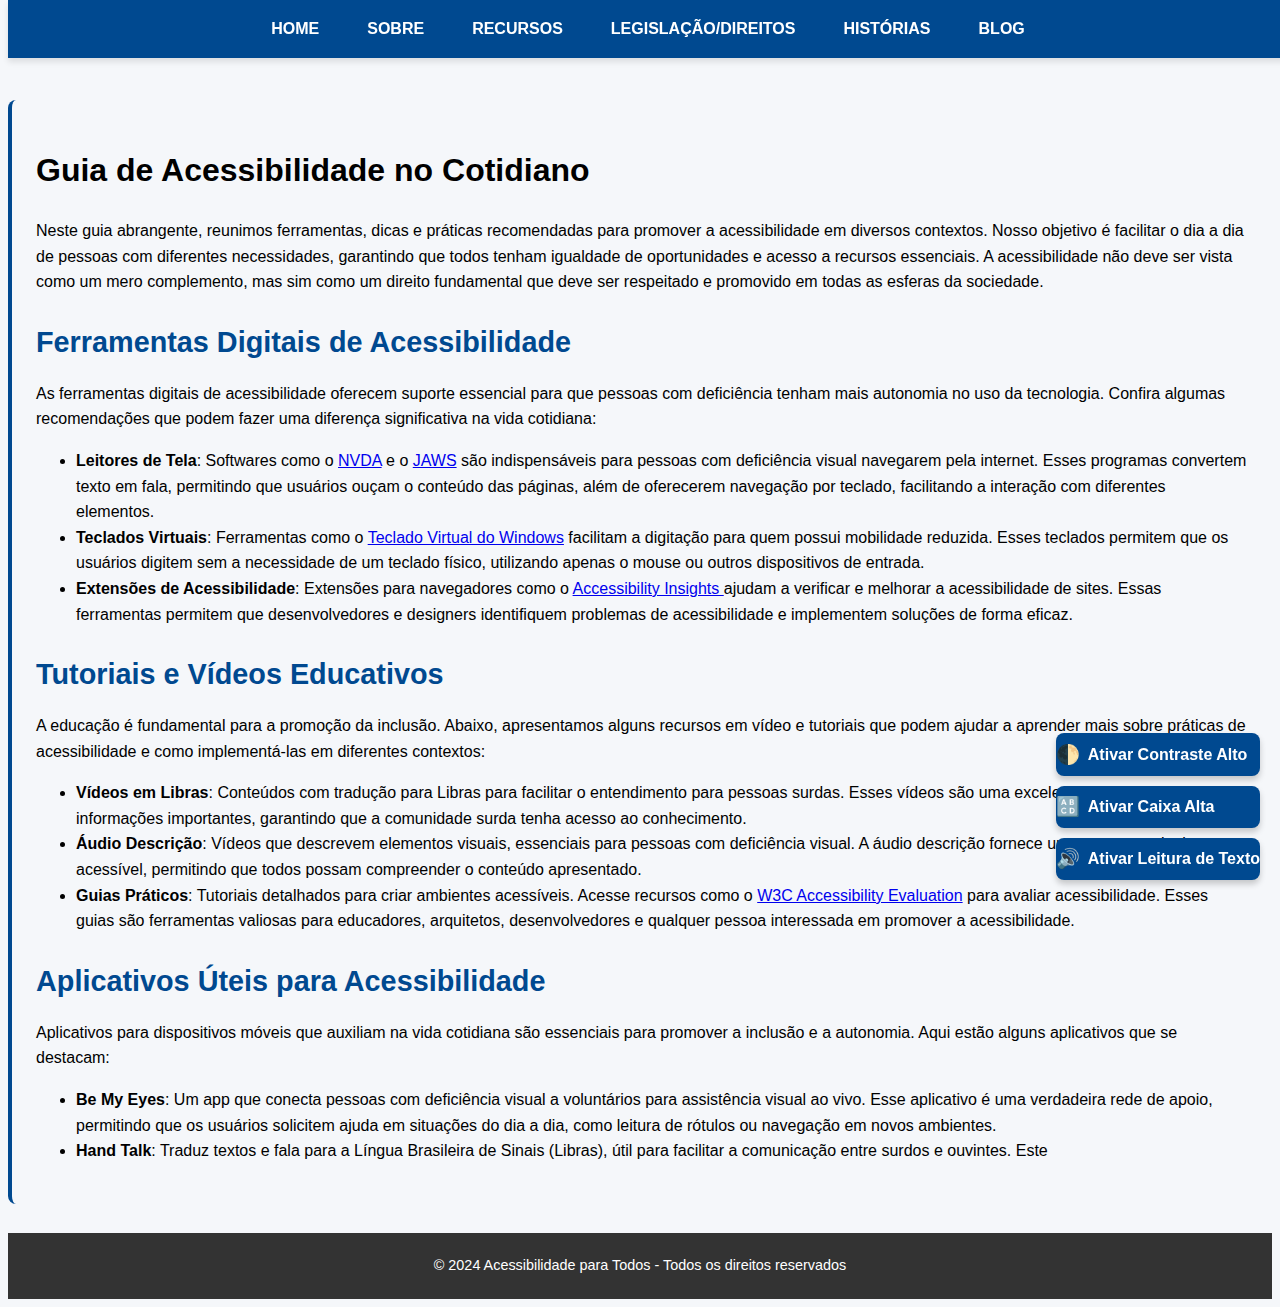
<file: Site com Acessibilidade/recursos.html>
<!DOCTYPE html>
<html lang="pt-br">
  <head>
    <meta charset="UTF-8" />
    <meta name="viewport" content="width=device-width, initial-scale=1.0" />
    <title>Acessibilidade para Todos</title>
    <link rel="stylesheet" href="CSS/styles.css" />
  </head>
  <body>
    <div class="accessibility-controls">
      <button id="contrasteBtn">Ativar Contraste Alto</button>
      <button id="caixaAltaBtn">Ativar Caixa Alta</button>
      <button id="leituraBtn">Ativar Leitura de Texto</button>
    </div>
    <div vw class="enabled">
      <div vw-access-button class="active"></div>
      <div vw-plugin-wrapper>
        <div class="vw-plugin-top-wrapper"></div>
      </div>
    </div>
    <script src="https://vlibras.gov.br/app/vlibras-plugin.js"></script>
    <script>
      new window.VLibras.Widget("https://vlibras.gov.br/app");
    </script>
    <nav>
      <a href="index.html" class="leitura-texto">HOME</a>
      <a href="sobre.html" class="leitura-texto">SOBRE</a>
      <a href="recursos.html" class="leitura-texto">RECURSOS</a>
      <a href="legislacao.html" class="leitura-texto">LEGISLAÇÃO/DIREITOS</a>
      <a href="historias.html" class="leitura-texto">HISTÓRIAS</a>
      <a href="blog.html" class="leitura-texto">BLOG</a>
    </nav>
    <main>
      <section id="resources">
        <h1 class="leitura-texto">Guia de Acessibilidade no Cotidiano</h1>
        <p class="leitura-texto">
          Neste guia abrangente, reunimos ferramentas, dicas e práticas
          recomendadas para promover a acessibilidade em diversos contextos.
          Nosso objetivo é facilitar o dia a dia de pessoas com diferentes
          necessidades, garantindo que todos tenham igualdade de oportunidades e
          acesso a recursos essenciais. A acessibilidade não deve ser vista como
          um mero complemento, mas sim como um direito fundamental que deve ser
          respeitado e promovido em todas as esferas da sociedade.
        </p>
        <h2 class="leitura-texto">Ferramentas Digitais de Acessibilidade</h2>
        <p class="leitura-texto">
          As ferramentas digitais de acessibilidade oferecem suporte essencial
          para que pessoas com deficiência tenham mais autonomia no uso da
          tecnologia. Confira algumas recomendações que podem fazer uma
          diferença significativa na vida cotidiana:
        </p>
        <ul>
          <li>
            <strong class="leitura-texto">Leitores de Tela</strong>: Softwares
            como o
            <a href="https://www.nvaccess.org/" target="_blank">NVDA</a> e o
            <a
              href="https://www.freedomscientific.com/products/software/jaws/"
              target="_blank"
              class="leitura-texto"
              >JAWS</a
            >
            são indispensáveis para pessoas com deficiência visual navegarem
            pela internet. Esses programas convertem texto em fala, permitindo
            que usuários ouçam o conteúdo das páginas, além de oferecerem
            navegação por teclado, facilitando a interação com diferentes
            elementos.
          </li>
          <li>
            <strong class="leitura-texto">Teclados Virtuais</strong>:
            Ferramentas como o
            <a
              href="https://support.microsoft.com/accessibility"
              target="_blank"
              class="leitura-texto"
              >Teclado Virtual do Windows</a
            >
            facilitam a digitação para quem possui mobilidade reduzida. Esses
            teclados permitem que os usuários digitem sem a necessidade de um
            teclado físico, utilizando apenas o mouse ou outros dispositivos de
            entrada.
          </li>
          <li>
            <strong class="leitura-texto">Extensões de Acessibilidade</strong>:
            Extensões para navegadores como o
            <a
              href="https://chrome.google.com/webstore/detail/accessibility-insights/ohkejplfhdkpfgjecpnhbdocphgbflpc"
              target="_blank"
              class="leitura-texto"
              >Accessibility Insights
            </a>
            ajudam a verificar e melhorar a acessibilidade de sites. Essas
            ferramentas permitem que desenvolvedores e designers identifiquem
            problemas de acessibilidade e implementem soluções de forma eficaz.
          </li>
        </ul>
        <h2 class="leitura-texto">Tutoriais e Vídeos Educativos</h2>
        <p class="leitura-texto">
          A educação é fundamental para a promoção da inclusão. Abaixo,
          apresentamos alguns recursos em vídeo e tutoriais que podem ajudar a
          aprender mais sobre práticas de acessibilidade e como implementá-las
          em diferentes contextos:
        </p>
        <ul>
          <li>
            <strong class="leitura-texto">Vídeos em Libras</strong>: Conteúdos
            com tradução para Libras para facilitar o entendimento para pessoas
            surdas. Esses vídeos são uma excelente forma de disseminar
            informações importantes, garantindo que a comunidade surda tenha
            acesso ao conhecimento.
          </li>
          <li>
            <strong class="leitura-texto">Áudio Descrição</strong>: Vídeos que
            descrevem elementos visuais, essenciais para pessoas com deficiência
            visual. A áudio descrição fornece um contexto mais rico e acessível,
            permitindo que todos possam compreender o conteúdo apresentado.
          </li>
          <li>
            <strong class="leitura-texto">Guias Práticos</strong>: Tutoriais
            detalhados para criar ambientes acessíveis. Acesse recursos como o
            <a
              href="https://www.w3.org/WAI/test-evaluate/"
              target="_blank"
              class="leitura-texto"
              >W3C Accessibility Evaluation</a
            >
            para avaliar acessibilidade. Esses guias são ferramentas valiosas
            para educadores, arquitetos, desenvolvedores e qualquer pessoa
            interessada em promover a acessibilidade.
          </li>
        </ul>

        <h2 class="leitura-texto">Aplicativos Úteis para Acessibilidade</h2>
        <p class="leitura-texto">
          Aplicativos para dispositivos móveis que auxiliam na vida cotidiana
          são essenciais para promover a inclusão e a autonomia. Aqui estão
          alguns aplicativos que se destacam:
        </p>
        <ul>
          <li>
            <strong class="leitura-texto">Be My Eyes</strong>: Um app que
            conecta pessoas com deficiência visual a voluntários para
            assistência visual ao vivo. Esse aplicativo é uma verdadeira rede de
            apoio, permitindo que os usuários solicitem ajuda em situações do
            dia a dia, como leitura de rótulos ou navegação em novos ambientes.
          </li>
          <li>
            <strong class="leitura-texto">Hand Talk</strong>: Traduz textos e
            fala para a Língua Brasileira de Sinais (Libras), útil para
            facilitar a comunicação entre surdos e ouvintes. Este
          </li>
        </ul>
      </section>
    </main>
    <footer>
      <p class="leitura-texto">
        &copy; 2024 Acessibilidade para Todos - Todos os direitos reservados
      </p>
    </footer>
    <script src="JS/script.js"></script>
  </body>
</html>
</file>
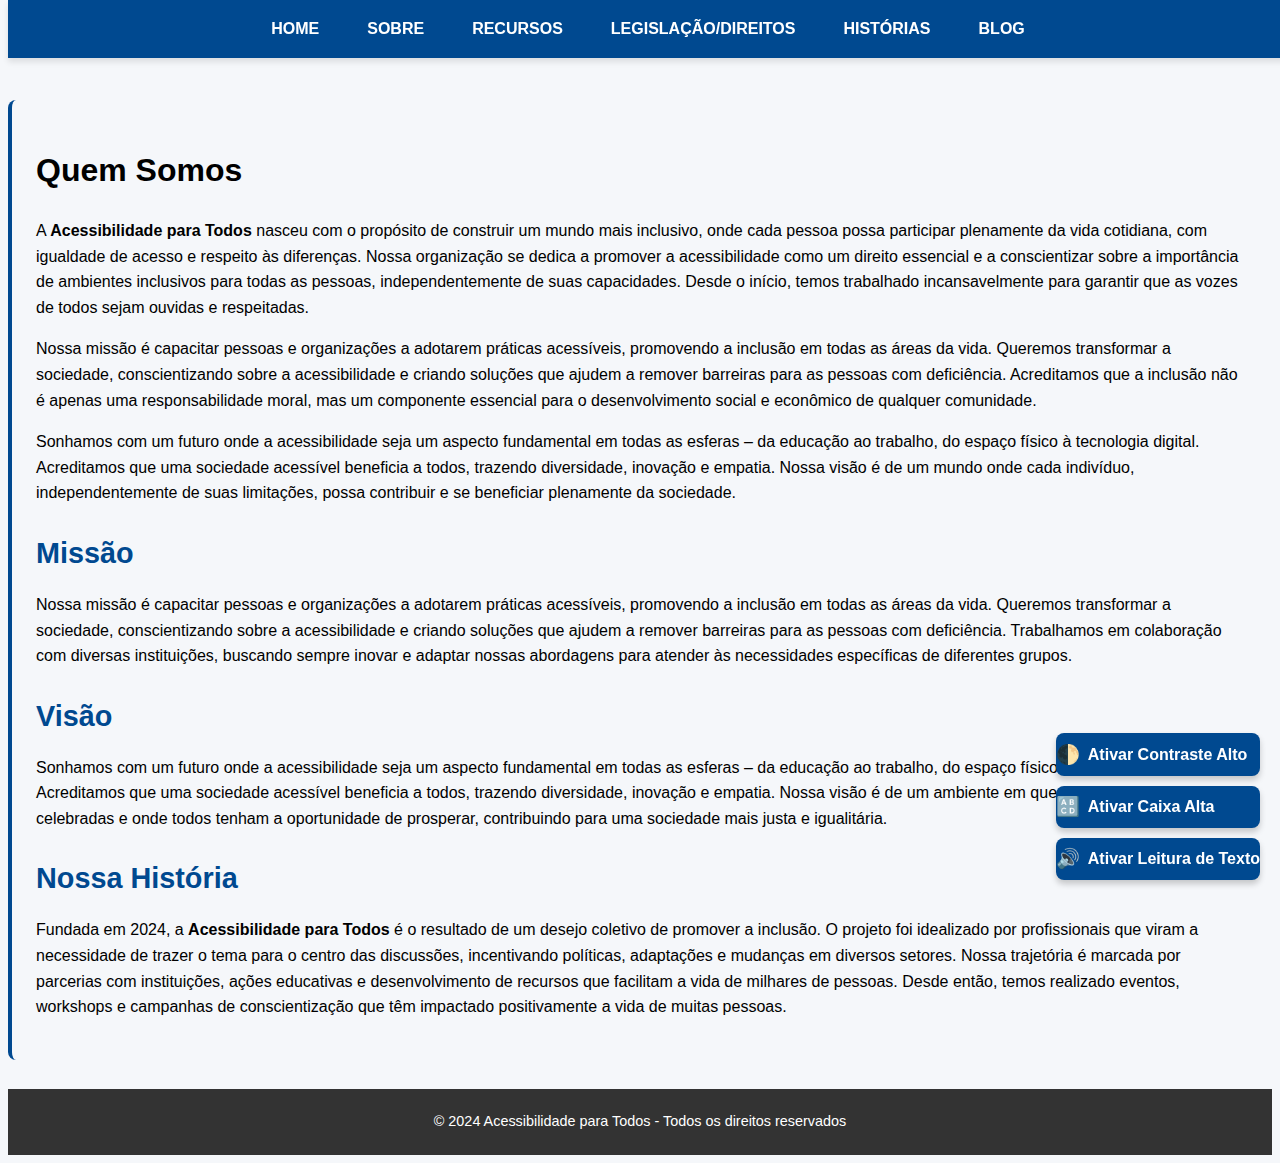
<file: Site com Acessibilidade/sobre.html>
<!DOCTYPE html>
<html lang="pt-br">
  <head>
    <meta charset="UTF-8" />
    <meta name="viewport" content="width=device-width, initial-scale=1.0" />
    <title>Acessibilidade para Todos</title>
    <link rel="stylesheet" href="CSS/styles.css" />
  </head>
  <body>
    <div class="accessibility-controls">
      <button id="contrasteBtn">Ativar Contraste Alto</button>
      <button id="caixaAltaBtn">Ativar Caixa Alta</button>
      <button id="leituraBtn">Ativar Leitura de Texto</button>
    </div>
    <div vw class="enabled">
      <div vw-access-button class="active"></div>
      <div vw-plugin-wrapper>
        <div class="vw-plugin-top-wrapper"></div>
      </div>
    </div>
    <script src="https://vlibras.gov.br/app/vlibras-plugin.js"></script>
    <script>
      new window.VLibras.Widget("https://vlibras.gov.br/app");
    </script>
    <nav>
      <a href="index.html" class="leitura-texto">HOME</a>
      <a href="sobre.html" class="leitura-texto">SOBRE</a>
      <a href="recursos.html" class="leitura-texto">RECURSOS</a>
      <a href="legislacao.html" class="leitura-texto">LEGISLAÇÃO/DIREITOS</a>
      <a href="historias.html" class="leitura-texto">HISTÓRIAS</a>
      <a href="blog.html" class="leitura-texto">BLOG</a>
    </nav>
    <main>
      <section id="about">
        <h1 class="leitura-texto">Quem Somos</h1>
        <p class="leitura-texto">
          A
          <strong class="leitura-texto">Acessibilidade para Todos</strong>
          nasceu com o propósito de construir um mundo mais inclusivo, onde cada
          pessoa possa participar plenamente da vida cotidiana, com igualdade de
          acesso e respeito às diferenças. Nossa organização se dedica a
          promover a acessibilidade como um direito essencial e a conscientizar
          sobre a importância de ambientes inclusivos para todas as pessoas,
          independentemente de suas capacidades. Desde o início, temos
          trabalhado incansavelmente para garantir que as vozes de todos sejam
          ouvidas e respeitadas.
        </p>
        <p class="leitura-texto">
          Nossa missão é capacitar pessoas e organizações a adotarem práticas
          acessíveis, promovendo a inclusão em todas as áreas da vida. Queremos
          transformar a sociedade, conscientizando sobre a acessibilidade e
          criando soluções que ajudem a remover barreiras para as pessoas com
          deficiência. Acreditamos que a inclusão não é apenas uma
          responsabilidade moral, mas um componente essencial para o
          desenvolvimento social e econômico de qualquer comunidade.
        </p>
        <p class="leitura-texto">
          Sonhamos com um futuro onde a acessibilidade seja um aspecto
          fundamental em todas as esferas – da educação ao trabalho, do espaço
          físico à tecnologia digital. Acreditamos que uma sociedade acessível
          beneficia a todos, trazendo diversidade, inovação e empatia. Nossa
          visão é de um mundo onde cada indivíduo, independentemente de suas
          limitações, possa contribuir e se beneficiar plenamente da sociedade.
        </p>

        <h2 class="leitura-texto">Missão</h2>
        <p class="leitura-texto">
          Nossa missão é capacitar pessoas e organizações a adotarem práticas
          acessíveis, promovendo a inclusão em todas as áreas da vida. Queremos
          transformar a sociedade, conscientizando sobre a acessibilidade e
          criando soluções que ajudem a remover barreiras para as pessoas com
          deficiência. Trabalhamos em colaboração com diversas instituições,
          buscando sempre inovar e adaptar nossas abordagens para atender às
          necessidades específicas de diferentes grupos.
        </p>
        <h2 class="leitura-texto">Visão</h2>
        <p class="leitura-texto">
          Sonhamos com um futuro onde a acessibilidade seja um aspecto
          fundamental em todas as esferas – da educação ao trabalho, do espaço
          físico à tecnologia digital. Acreditamos que uma sociedade acessível
          beneficia a todos, trazendo diversidade, inovação e empatia. Nossa
          visão é de um ambiente em que as diferenças sejam celebradas e onde
          todos tenham a oportunidade de prosperar, contribuindo para uma
          sociedade mais justa e igualitária.
        </p>
        <h2 class="leitura-texto">Nossa História</h2>
        <p class="leitura-texto">
          Fundada em 2024, a <strong>Acessibilidade para Todos</strong> é o
          resultado de um desejo coletivo de promover a inclusão. O projeto foi
          idealizado por profissionais que viram a necessidade de trazer o tema
          para o centro das discussões, incentivando políticas, adaptações e
          mudanças em diversos setores. Nossa trajetória é marcada por parcerias
          com instituições, ações educativas e desenvolvimento de recursos que
          facilitam a vida de milhares de pessoas. Desde então, temos realizado
          eventos, workshops e campanhas de conscientização que têm impactado
          positivamente a vida de muitas pessoas.
        </p>
      </section>
    </main>
    <footer>
      <p class="leitura-texto">
        &copy; 2024 Acessibilidade para Todos - Todos os direitos reservados
      </p>
    </footer>
    <script src="JS/script.js"></script>
  </body>
</html>
</file>
<file: styles.css>
body {
  font-family: Arial, sans-serif;
  line-height: 1.6;
  background-color: #f5f7fa;
  padding-top: 60px;
}

nav {
  position: fixed;
  top: 0;
  width: 100%;
  background-color: #004990;
  display: flex;
  justify-content: center;
  padding: 1em 0;
  z-index: 1000;
  box-shadow: 0 4px 6px rgba(0, 0, 0, 0.1);
}

nav a {
  color: white;
  text-decoration: none;
  margin: 0 1.5em;
  font-weight: bold;
  transition: color 0.3s;
}

nav a:hover,
nav a:focus {
  color: #ffc107;
  text-shadow: 0px 0px 8px #ffc107;
}

header {
  position: relative;
  background: url("header-bg.jpg") no-repeat center center/cover;
  height: 50vh;
  display: flex;
  align-items: center;
  justify-content: center;
  text-align: center;
}

.overlay-text {
  font-size: 3em;
  font-weight: bold;
  background-color: rgba(0, 0, 0, 0.6);
  padding: 0.5em 1em;
  border-radius: 10px;
  box-shadow: 0 4px 8px rgba(0, 0, 0, 0.3);
}

.content {
  max-width: 900px;
  margin: 2em auto;
  padding: 1em;
  border-radius: 8px;
  box-shadow: 0 4px 10px rgba(0, 0, 0, 0.1);
}

.content h1 {
  font-size: 2.5em;
  text-align: center;
  color: #004990;
  margin-bottom: 1em;
}

main {
  margin-top: 2em;
}

section {
  margin-top: 2em;
  padding: 1.5em;
  border-radius: 8px;
  border-left: 4px solid #004990;
}

section h2 {
  font-size: 1.8em;
  color: #004990;
  margin-bottom: 0.5em;
}

section p {
  font-size: 1em;
  line-height: 1.6;
}

footer {
  background-color: #333;
  color: #fff;
  text-align: center;
  padding: 1.5em 0;
  font-size: 0.9em;
  margin-top: 2em;
}

footer p {
  margin: 0;
}

a:focus,
button:focus,
input:focus {
  outline: 3px solid #ffc107;
  outline-offset: 2px;
}

.alto-contraste {
  background-color: #000;
  color: #fff;
}

.alto-contraste a {
  color: #ffc107;
}

.caixa-alta {
  text-transform: uppercase;
}

.content,
header,
nav,
footer {
  animation: fadeIn 0.8s ease-in-out;
}

.accessibility-controls {
  position: fixed;
  bottom: 20px;
  right: 20px;
  display: flex;
  flex-direction: column;
  gap: 10px;
  z-index: 1000;
}

#contrasteBtn,
#caixaAltaBtn,
#leituraBtn {
  background-color: #004990;
  color: white;
  border: none;
  padding: 0.6em 0em;
  border-radius: 8px;
  cursor: pointer;
  font-size: 1em;
  font-weight: bold;
  display: flex;
  align-items: center;
  gap: 0.5em;
  box-shadow: 0 4px 6px rgba(0, 0, 0, 0.2);
  transition: background-color 0.3s, transform 0.2s, box-shadow 0.2s;
}

#contrasteBtn::before {
  content: "🌓";
  font-size: 1.2em;
}

#caixaAltaBtn::before {
  content: "🔠";
  font-size: 1.2em;
}

#leituraBtn::before {
  content: "🔊";
  font-size: 1.2em;
}

#contrasteBtn:hover,
#caixaAltaBtn:hover,
#leituraBtn:hover {
  background-color: #00376f;
  transform: translateY(-2px);
  box-shadow: 0 6px 12px rgba(0, 0, 0, 0.3);
}

#contrasteBtn:active,
#caixaAltaBtn:active,
#leituraBtn:active {
  transform: scale(0.98);
  box-shadow: 0 3px 5px rgba(0, 0, 0, 0.2);
}
</file>
<file: Site com Acessibilidade/CSS/styles.css>
body {
  font-family: Arial, sans-serif;
  line-height: 1.6;
  background-color: #f5f7fa;
  padding-top: 60px;
}

nav {
  position: fixed;
  top: 0;
  width: 100%;
  background-color: #004990;
  display: flex;
  justify-content: center;
  padding: 1em 0;
  z-index: 1000;
  box-shadow: 0 4px 6px rgba(0, 0, 0, 0.1);
}

nav a {
  color: white;
  text-decoration: none;
  margin: 0 1.5em;
  font-weight: bold;
  transition: color 0.3s;
}

nav a:hover,
nav a:focus {
  color: #ffc107;
  text-shadow: 0px 0px 8px #ffc107;
}

header {
  position: relative;
  background: url("header-bg.jpg") no-repeat center center/cover;
  height: 50vh;
  display: flex;
  align-items: center;
  justify-content: center;
  text-align: center;
}

.overlay-text {
  font-size: 3em;
  font-weight: bold;
  background-color: rgba(0, 0, 0, 0.6);
  padding: 0.5em 1em;
  border-radius: 10px;
  box-shadow: 0 4px 8px rgba(0, 0, 0, 0.3);
}

.content {
  max-width: 900px;
  margin: 2em auto;
  padding: 1em;
  border-radius: 8px;
  box-shadow: 0 4px 10px rgba(0, 0, 0, 0.1);
}

.content h1 {
  font-size: 2.5em;
  text-align: center;
  color: #004990;
  margin-bottom: 1em;
}

main {
  margin-top: 2em;
}

section {
  margin-top: 2em;
  padding: 1.5em;
  border-radius: 8px;
  border-left: 4px solid #004990;
}

section h2 {
  font-size: 1.8em;
  color: #004990;
  margin-bottom: 0.5em;
}

section p {
  font-size: 1em;
  line-height: 1.6;
}

footer {
  background-color: #333;
  color: #fff;
  text-align: center;
  padding: 1.5em 0;
  font-size: 0.9em;
  margin-top: 2em;
}

footer p {
  margin: 0;
}

a:focus,
button:focus,
input:focus {
  outline: 3px solid #ffc107;
  outline-offset: 2px;
}

.alto-contraste {
  background-color: #000;
  color: #fff;
}

.alto-contraste a {
  color: #ffc107;
}

.caixa-alta {
  text-transform: uppercase;
}

.content,
header,
nav,
footer {
  animation: fadeIn 0.8s ease-in-out;
}

.accessibility-controls {
  position: fixed;
  bottom: 20px;
  right: 20px;
  display: flex;
  flex-direction: column;
  gap: 10px;
  z-index: 1000;
}

#contrasteBtn,
#caixaAltaBtn,
#leituraBtn {
  background-color: #004990;
  color: white;
  border: none;
  padding: 0.6em 0em;
  border-radius: 8px;
  cursor: pointer;
  font-size: 1em;
  font-weight: bold;
  display: flex;
  align-items: center;
  gap: 0.5em;
  box-shadow: 0 4px 6px rgba(0, 0, 0, 0.2);
  transition: background-color 0.3s, transform 0.2s, box-shadow 0.2s;
}

#contrasteBtn::before {
  content: "🌓";
  font-size: 1.2em;
}

#caixaAltaBtn::before {
  content: "🔠";
  font-size: 1.2em;
}

#leituraBtn::before {
  content: "🔊";
  font-size: 1.2em;
}

#contrasteBtn:hover,
#caixaAltaBtn:hover,
#leituraBtn:hover {
  background-color: #00376f;
  transform: translateY(-2px);
  box-shadow: 0 6px 12px rgba(0, 0, 0, 0.3);
}

#contrasteBtn:active,
#caixaAltaBtn:active,
#leituraBtn:active {
  transform: scale(0.98);
  box-shadow: 0 3px 5px rgba(0, 0, 0, 0.2);
}
</file>
